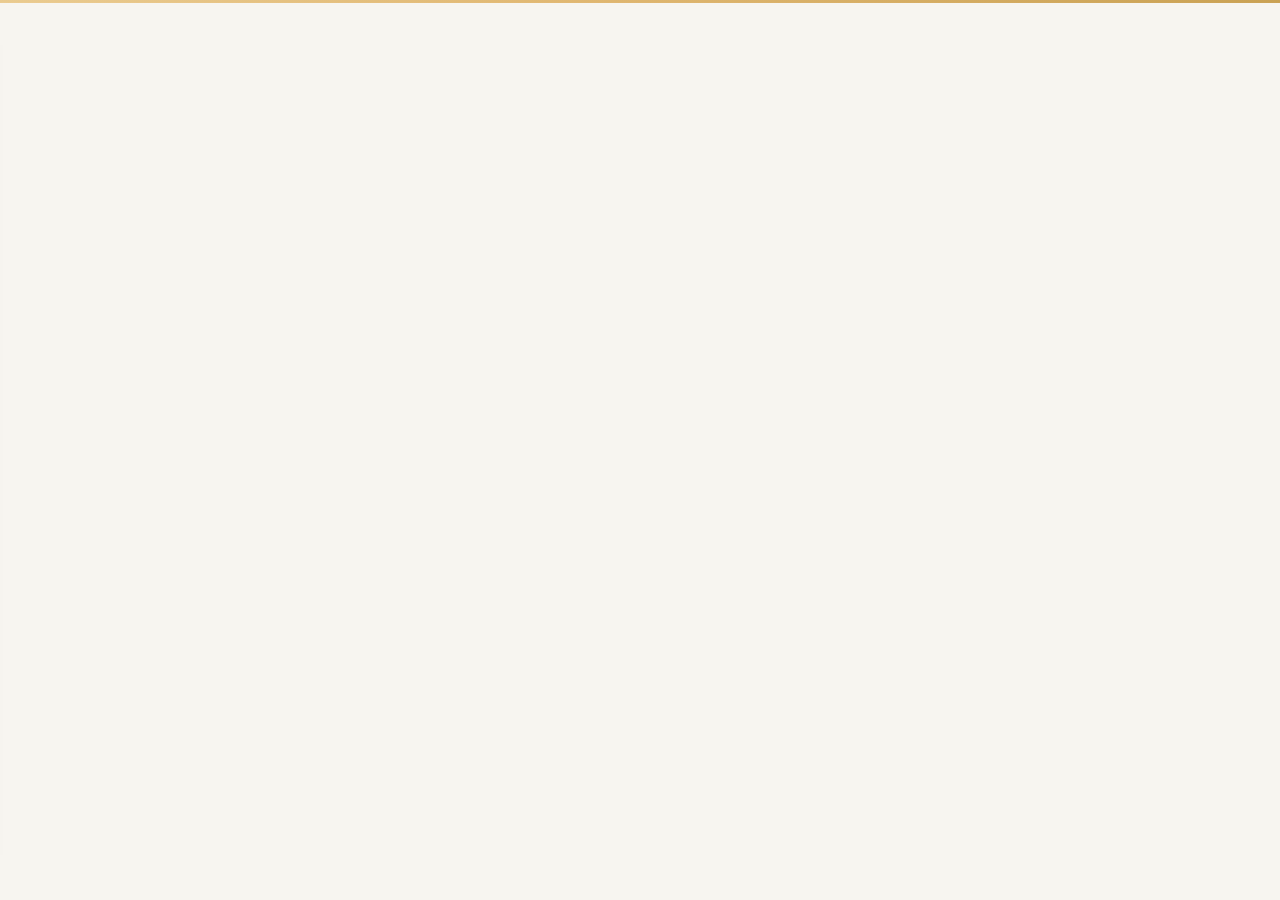
<file: index.html>
<!DOCTYPE html>
<html lang="ar" dir="rtl" data-theme="light">
<head>
  <meta charset="UTF-8">
  <meta name="viewport" content="width=device-width, initial-scale=1.0">
  <meta name="description" content="فيندورا — متجر إلكتروني شامل: إلكترونيات، أزياء، عطور، منزل، رياضة والمزيد. دفع عند الاستلام وإرجاع خلال 3 أيام.">
  <meta name="theme-color" content="#0B192C">
  <meta name="robots" content="index,follow">
  <meta property="og:site_name" content="VENDORA | فيندورا">
  <meta property="og:title" content="فيندورا | VENDORA">
  <meta property="og:description" content="متجر إلكتروني شامل ينطلق من اليمن إلى الخليج. تصفح، قارن، واشترِ بسهولة.">
  <meta property="og:type" content="website">
  <meta name="twitter:card" content="summary_large_image">
  <title>فيندورا | VENDORA</title>
  <link rel="icon" href="assets/icons/favicon.svg" type="image/svg+xml">
  <link rel="stylesheet" href="assets/css/tokens.css">
  <link rel="stylesheet" href="assets/css/app.css">
</head>
<body>
  <a class="skip-link" href="#view">تجاوز إلى المحتوى / Skip to content</a>

  <header id="site-header" class="site-header"></header>
  <div id="cat-strip" class="cat-strip"></div>

  <main id="view" class="view" tabindex="-1"></main>

  <footer id="site-footer" class="site-footer"></footer>

  <div id="drawer-backdrop" class="drawer-backdrop" hidden></div>
  <aside id="nav-drawer" class="drawer" aria-label="menu"></aside>
  <aside id="cart-drawer" class="drawer cart-drawer" aria-label="cart"></aside>
  <div id="compare-bar" class="compare-bar"></div>

  <div id="toast-host" class="toast-host"></div>
  <div id="modal-host" class="modal-host" hidden></div>

  <!-- Core -->
  <script src="assets/js/core/core.js"></script>
  <script src="assets/js/core/i18n.js"></script>

  <!-- Data layer -->
  <script src="assets/js/data/db.js"></script>
  <script src="assets/js/data/markets.js"></script>
  <script src="assets/js/data/categories.js"></script>
  <script src="assets/js/data/brands.js"></script>
  <script src="assets/js/data/seed-profiles.js"></script>
  <script src="assets/js/data/seed.js"></script>

  <!-- Services -->
  <script src="assets/js/services/catalog.js"></script>
  <script src="assets/js/services/cart.js"></script>
  <script src="assets/js/services/orders.js"></script>
  <script src="assets/js/services/inventory.js"></script>
  <script src="assets/js/services/payments.js"></script>
  <script src="assets/js/services/notifications.js"></script>
  <script src="assets/js/services/account.js"></script>
  <script src="assets/js/services/admin.js"></script>

  <!-- Components -->
  <script src="assets/js/components/ui.js"></script>
  <script src="assets/js/components/layout.js"></script>

  <!-- Store pages -->
  <script src="assets/js/pages/store/home.js"></script>
  <script src="assets/js/pages/store/catalog.js"></script>
  <script src="assets/js/pages/store/product.js"></script>
  <script src="assets/js/pages/store/cart-checkout.js"></script>
  <script src="assets/js/pages/store/account.js"></script>
  <script src="assets/js/pages/store/lists.js"></script>
  <script src="assets/js/pages/store/content.js"></script>

  <!-- App -->
  <script src="assets/js/store-app.js"></script>
</body>
</html>
</file>
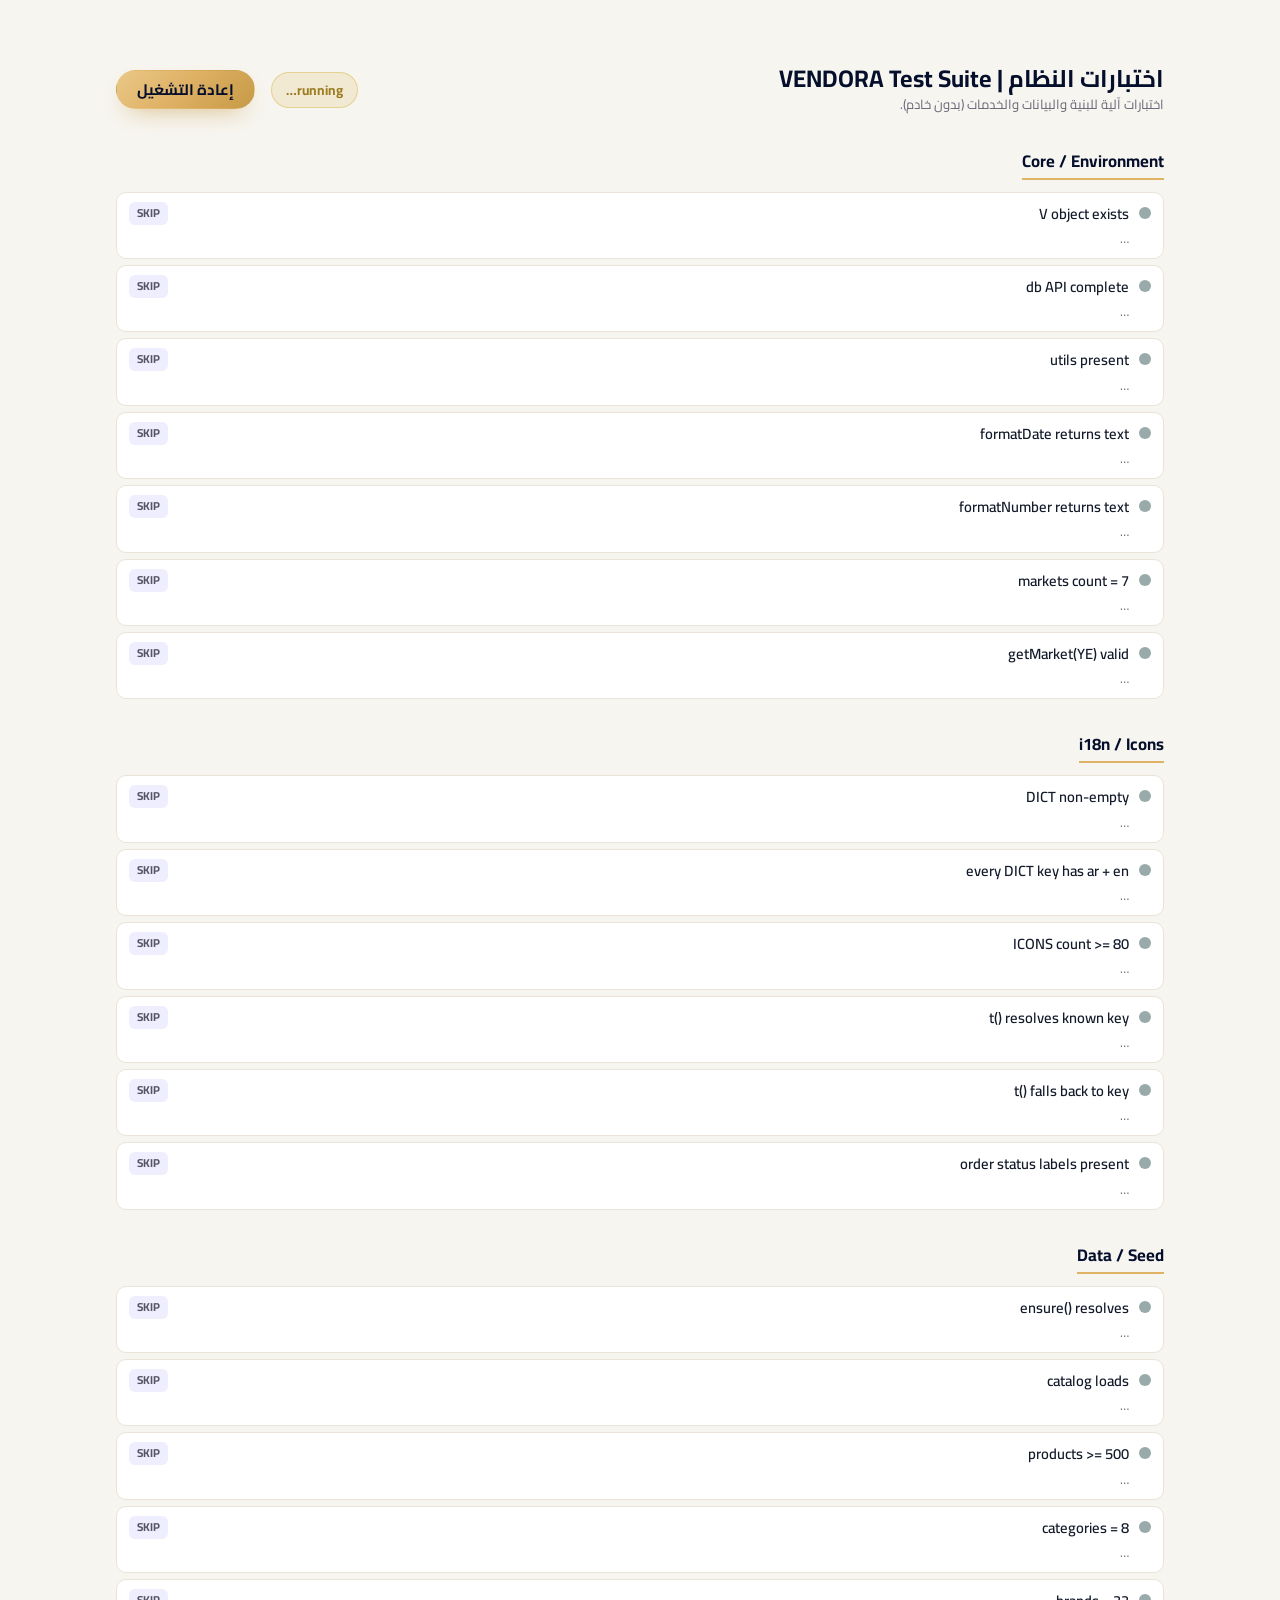
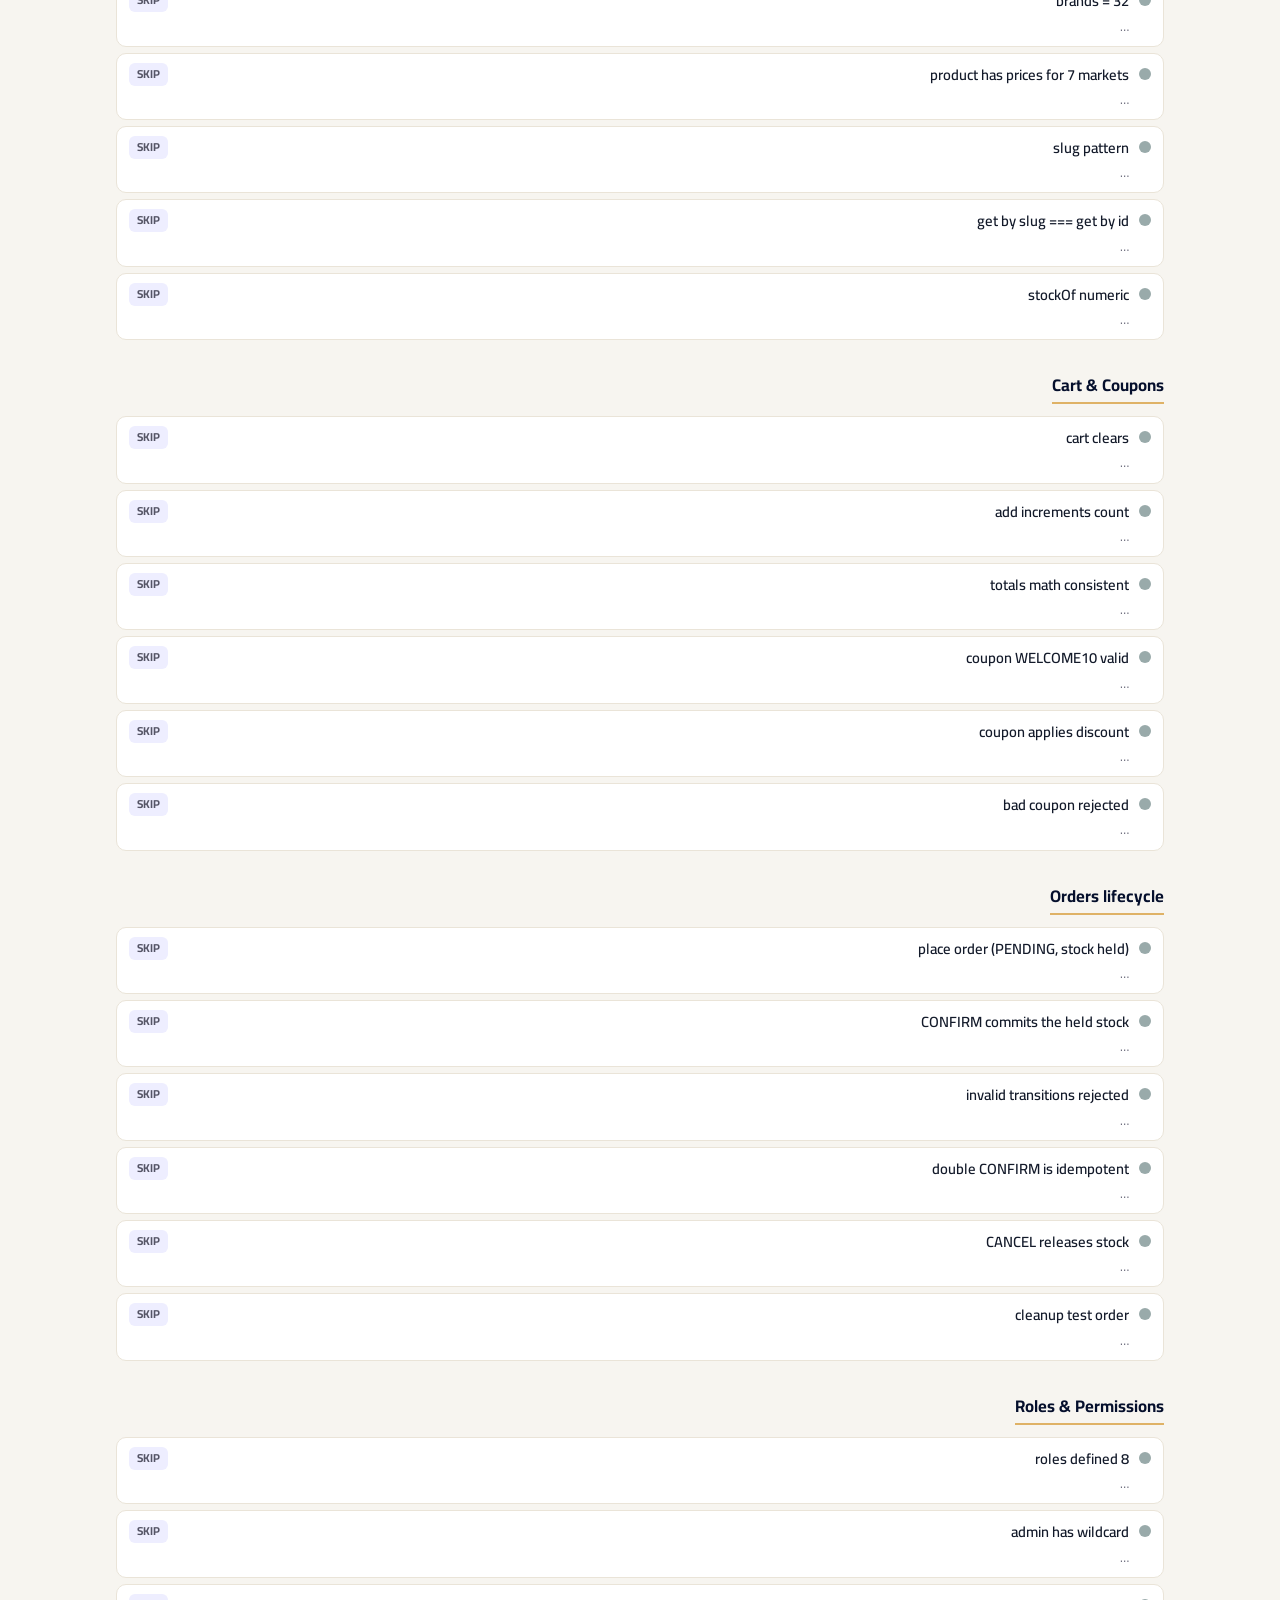
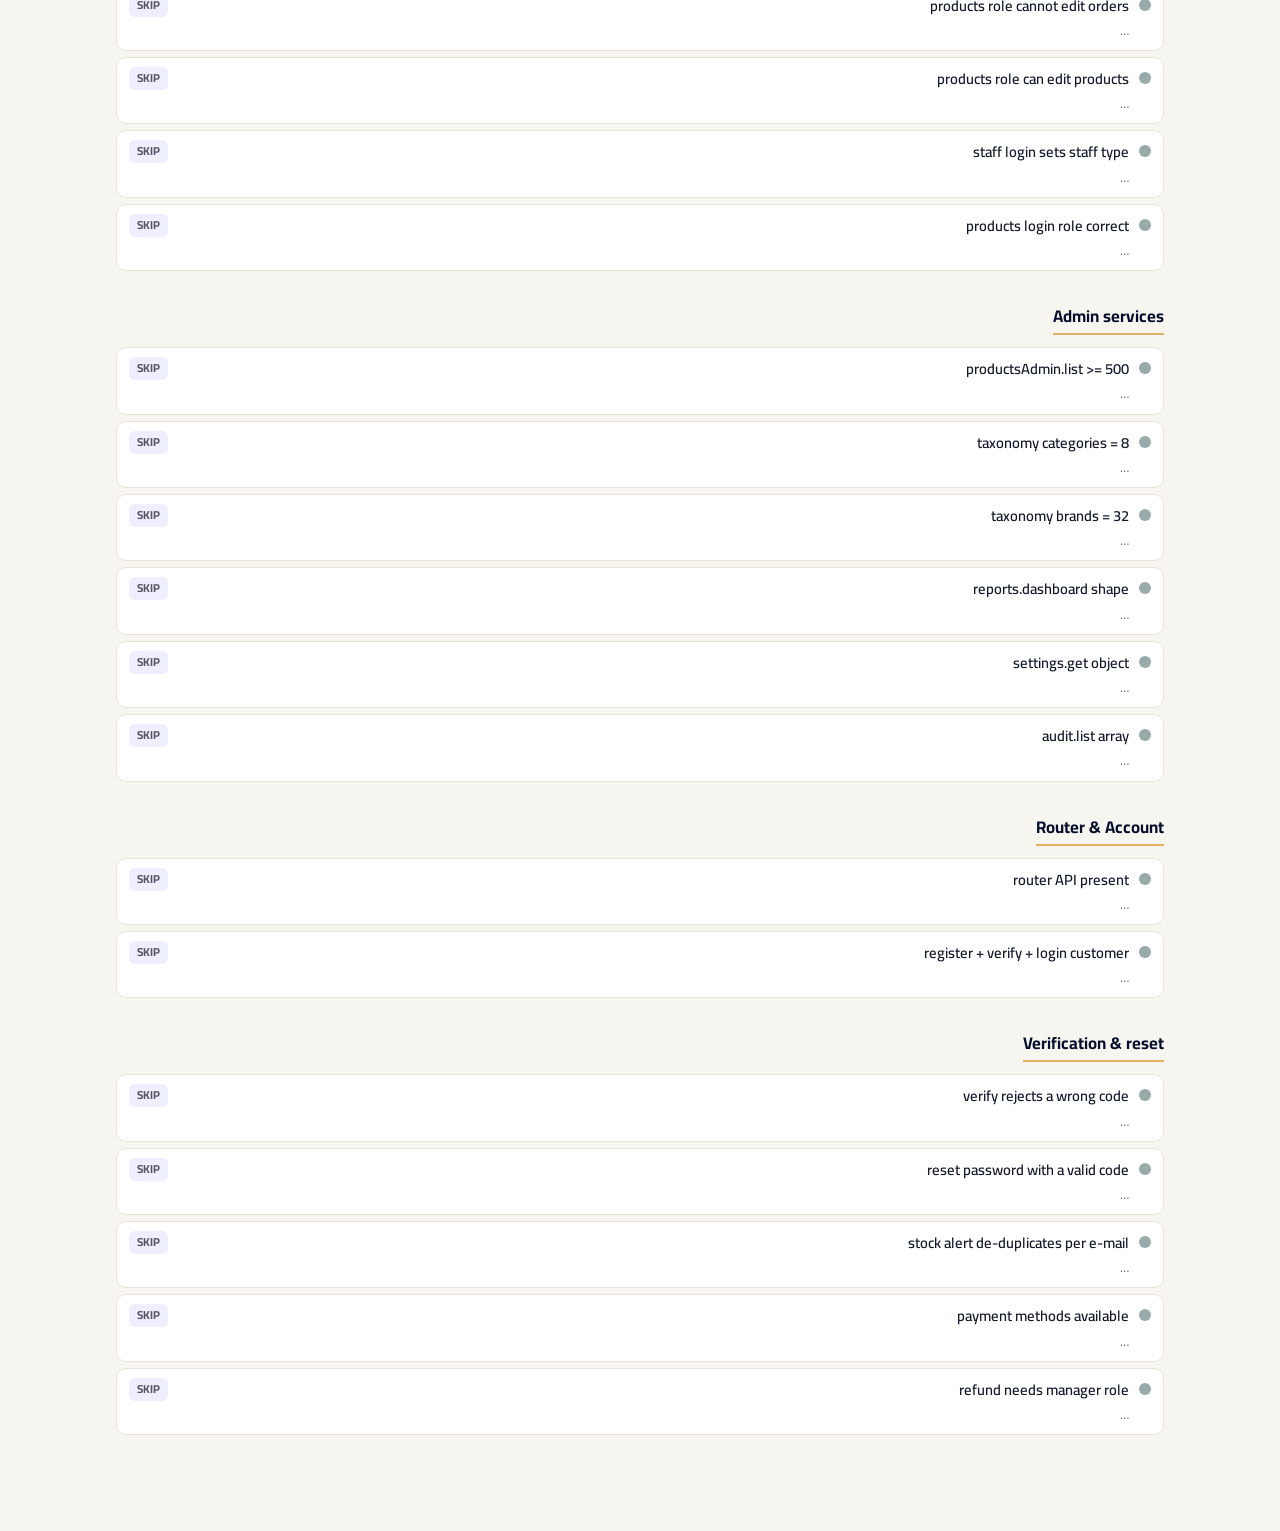
<file: tests.html>
<!DOCTYPE html>
<html lang="ar" dir="rtl" data-theme="light">
<head>
  <meta charset="UTF-8">
  <meta name="viewport" content="width=device-width, initial-scale=1.0">
  <meta name="robots" content="noindex, nofollow">
  <title>اختبارات النظام | VENDORA Tests</title>
  <link rel="icon" href="assets/icons/favicon.svg" type="image/svg+xml">
  <link rel="stylesheet" href="assets/css/tokens.css">
  <link rel="stylesheet" href="assets/css/app.css">
  <style>
    .t-wrap { max-width: 1080px; margin: 0 auto; padding: var(--s8) var(--s4); }
    .t-head { display: flex; flex-wrap: wrap; gap: var(--s4); align-items: center; justify-content: space-between; margin-bottom: var(--s6); }
    .t-sum { display: flex; gap: var(--s2); flex-wrap: wrap; }
    .t-pill { padding: 6px 14px; border-radius: 999px; font-weight: 700; font-size: .85rem; border: 1px solid var(--border); }
    .t-pill.pass { background: rgba(10,92,54,.12); color: var(--green); border-color: rgba(10,92,54,.3); }
    .t-pill.fail { background: rgba(179,38,30,.12); color: #b3261e; border-color: rgba(179,38,30,.35); }
    .t-pill.run { background: rgba(212,175,55,.16); color: var(--gold-deep, #9b7c1e); border-color: rgba(212,175,55,.4); }
    .t-group { margin-bottom: var(--s6); }
    .t-group h3 { font-size: 1.05rem; margin: 0 0 var(--s3); color: var(--navy); border-bottom: 2px solid var(--gold); padding-bottom: 6px; display: inline-block; }
    .t-row { display: flex; align-items: flex-start; gap: 10px; padding: 9px 12px; border: 1px solid var(--border); border-radius: 10px; margin-bottom: 6px; background: var(--surface, #fff); }
    .t-dot { width: 12px; height: 12px; border-radius: 50%; margin-top: 5px; flex: none; background: #cbb; }
    .t-row.pass .t-dot { background: var(--green); }
    .t-row.fail .t-dot { background: #b3261e; }
    .t-row.skip .t-dot { background: #9aa; }
    .t-name { flex: 1; font-weight: 600; font-size: .92rem; }
    .t-detail { color: var(--muted, #667); font-size: .8rem; margin-top: 2px; font-weight: 500; }
    .t-badge { font-size: .72rem; font-weight: 700; padding: 2px 8px; border-radius: 6px; }
    .t-row.pass .t-badge { background: rgba(10,92,54,.12); color: var(--green); }
    .t-row.fail .t-badge { background: rgba(179,38,30,.12); color: #b3261e; }
    .t-badge.skip { background: #eef; color: #556; }
    .t-note { font-size: .82rem; color: var(--muted, #667); }
  </style>
</head>
<body>
  <div class="t-wrap">
    <div class="t-head">
      <div>
        <h1 style="margin:0;font-size:1.5rem;color:var(--navy);">اختبارات النظام | VENDORA Test Suite</h1>
        <div class="t-note">اختبارات آلية للبنية والبيانات والخدمات (بدون خادم).</div>
      </div>
      <div style="display:flex;gap:var(--s4);align-items:center;">
        <div class="t-sum" id="test-summary"></div>
        <button class="btn btn-gold" id="run-tests" type="button">إعادة التشغيل</button>
      </div>
    </div>
    <div id="test-list"></div>
  </div>

  <!-- Core -->
  <script src="assets/js/core/core.js"></script>
  <script src="assets/js/core/i18n.js"></script>

  <!-- Data layer -->
  <script src="assets/js/data/db.js"></script>
  <script src="assets/js/data/markets.js"></script>
  <script src="assets/js/data/categories.js"></script>
  <script src="assets/js/data/brands.js"></script>
  <script src="assets/js/data/seed-profiles.js"></script>
  <script src="assets/js/data/seed.js"></script>

  <!-- Services -->
  <script src="assets/js/services/catalog.js"></script>
  <script src="assets/js/services/cart.js"></script>
  <script src="assets/js/services/orders.js"></script>
  <script src="assets/js/services/inventory.js"></script>
  <script src="assets/js/services/payments.js"></script>
  <script src="assets/js/services/notifications.js"></script>
  <script src="assets/js/services/account.js"></script>
  <script src="assets/js/services/admin.js"></script>

  <!-- Components (no auto-run) -->
  <script src="assets/js/components/ui.js"></script>

  <!-- Test runner -->
  <script>
  (function () {
    'use strict';
    var V = window.V;

    function assert(cond, msg) { if (!cond) throw new Error(msg || 'assertion failed'); }
    function eq(a, b, msg) { if (a !== b) throw new Error((msg || 'not equal') + ' — got ' + JSON.stringify(a) + ', expected ' + JSON.stringify(b)); }
    function near(a, b, tol, msg) { if (Math.abs(a - b) > (tol || 0.01)) throw new Error((msg || 'not near') + ' — ' + a + ' vs ' + b); }

    var TEST_CUSTOMER = { email: 'qa.tests@vendora.local', password: 'qa123456', name: 'QA Tester', phone: '777000000' };

    var SUITE = [
      { group: 'Core / Environment', tests: [
        ['V object exists', function () { assert(typeof V === 'object' && V, 'V missing'); }],
        ['db API complete', function () {
          ['get','getAll','count','getAllByIndex','getOneByIndex','put','add','del','clear','bulkPut','bulkAdd','metaGet','metaSet','nextSeq'].forEach(function (m) { assert(typeof V.db[m] === 'function', 'db.' + m); });
        }],
        ['utils present', function () { assert(typeof V.utils.formatDate === 'function' && typeof V.utils.formatNumber === 'function'); }],
        ['formatDate returns text', function () { var s = V.utils.formatDate(Date.now(), 'ar', true); assert(typeof s === 'string' && s.length > 0, 'empty'); }],
        ['formatNumber returns text', function () { var s = V.utils.formatNumber(1234.5, 'ar'); assert(typeof s === 'string' && s.length > 0, 'empty'); }],
        ['markets count = 7', function () { eq((V.markets || []).length, 7, 'markets'); }],
        ['getMarket(YE) valid', function () { var m = V.getMarket('YE'); assert(m && m.currency === 'YER' && typeof m.taxRate === 'number' && typeof m.shippingFlat === 'number', 'market fields'); }]
      ]},

      { group: 'i18n / Icons', tests: [
        ['DICT non-empty', function () { assert(Object.keys(V.DICT || {}).length > 100, 'dict small'); }],
        ['every DICT key has ar + en', function () {
          var bad = []; Object.keys(V.DICT).forEach(function (k) { var e = V.DICT[k]; if (!e || typeof e.ar !== 'string' || !e.ar || typeof e.en !== 'string' || !e.en) bad.push(k); });
          assert(bad.length === 0, 'incomplete: ' + bad.slice(0, 8).join(', '));
        }],
        ['ICONS count >= 80', function () { assert(Object.keys(V.ICONS || {}).length >= 80, 'only ' + Object.keys(V.ICONS || {}).length); }],
        ['t() resolves known key', function () { assert(V.t('appName') === 'فيندورا' || V.t('appName') === 'VENDORA', 'got ' + V.t('appName')); }],
        ['t() falls back to key', function () { eq(V.t('__nope__'), '__nope__'); }],
        ['order status labels present', function () { ['st_PENDING','st_CONFIRMED','st_DELIVERED','st_CANCELLED','st_RETURNED'].forEach(function (k) { assert(V.DICT[k], 'missing ' + k); }); }]
      ]},

      { group: 'Data / Seed', tests: [
        ['ensure() resolves', function () { return V.seed.ensure().then(function (r) { assert(r, 'no result'); }); }],
        ['catalog loads', function () { return V.catalog.load().then(function () { assert(V.catalog.products().length > 0, 'empty'); }); }],
        ['products >= 500', function () { assert(V.catalog.products().length >= 500, 'got ' + V.catalog.products().length); }],
        ['categories = 8', function () { eq(V.catalog.categories().length, 8, 'categories'); }],
        ['brands = 32', function () { eq(V.catalog.brands().length, 32, 'brands'); }],
        ['product has prices for 7 markets', function () {
          var p = V.catalog.products()[0]; ['YE','SA','AE','KW','QA','BH','OM'].forEach(function (c) { assert(typeof p.prices[c] === 'number', 'missing ' + c); });
        }],
        ['slug pattern', function () { var p = V.catalog.products()[0]; assert(/^[a-z0-9-]+-\d{3}$/.test(p.slug), 'slug ' + p.slug); }],
        ['get by slug === get by id', function () { var p = V.catalog.products()[0]; assert(V.catalog.get(p.slug) === V.catalog.get(p.id), 'mismatch'); }],
        ['stockOf numeric', function () { assert(typeof V.catalog.stockOf(V.catalog.products()[0]) === 'number'); }]
      ]},

      { group: 'Cart & Coupons', tests: [
        ['cart clears', function () { return V.cart.clear().then(function () { eq(V.cart.count(), 0); }); }],
        ['add increments count', function () {
          var p = V.catalog.products()[0];
          return V.cart.add(p.id, 2).then(function () { assert(V.cart.count() >= 2, 'count ' + V.cart.count()); });
        }],
        ['totals math consistent', function () {
          var t = V.cart.totals({ market: 'YE' });
          assert(t.subtotal > 0, 'subtotal');
          near(t.total, t.subtotal - t.discount + t.shipping + t.tax, 0.02, 'total');
        }],
        ['coupon WELCOME10 valid', function () {
          var t = V.cart.totals({ market: 'YE' });
          return V.coupons.validate('WELCOME10', 'YE', t.subtotal, null).then(function (r) { assert(r.ok && r.coupon && r.coupon.type === 'percent', 'invalid'); });
        }],
        ['coupon applies discount', function () {
          var t = V.cart.totals({ market: 'YE' });
          return V.coupons.validate('WELCOME10', 'YE', t.subtotal, null).then(function (r) {
            var t2 = V.cart.totals({ market: 'YE', coupon: r.coupon });
            assert(t2.discount > 0, 'no discount'); near(t2.total, t2.subtotal - t2.discount + t2.shipping + t2.tax, 0.02, 'total');
          });
        }],
        ['bad coupon rejected', function () { return V.coupons.validate('NOPE-404', 'YE', 99999, null).then(function (r) { assert(!r.ok, 'should fail'); }); }]
      ]},

      { group: 'Orders lifecycle', tests: [
        ['place order (PENDING, stock held)', function () {
          var p = V.catalog.products().filter(function (x) { return V.catalog.stockOf(x) > 5; })[0];
          this_pid = p.id; this_before = V.catalog.stockOf(p);
          return V.cart.clear().then(function () { return V.cart.add(p.id, 1); }).then(function () {
            return V.orders.place({ name: 'QA', email: 'qa@vendora.local', phone: '777000000', city: 'صنعاء', market: 'YE' });
          }).then(function (o) {
            assert(o.id && /^VEN-/.test(o.number), 'number ' + o.number);
            eq(o.status, 'PENDING');
            eq(o.reservationStatus, 'temporary', 'not held');
            eq(V.catalog.stockOf(V.catalog.get(p.id)), this_before - 1, 'stock not held at checkout');
            this_order = o;
          });
        }],
        ['CONFIRM commits the held stock', function () {
          return V.orders.updateStatus(this_order.id, 'CONFIRMED').then(function (o) {
            eq(o.status, 'CONFIRMED');
            return V.orders.get(this_order.id).then(function (fresh) {
              eq(fresh.reservationStatus, 'confirmed', 'reservation not committed');
              eq(V.catalog.stockOf(V.catalog.get(this_pid)), this_before - 1, 'available wrong after commit');
            });
          });
        }],
        ['invalid transitions rejected', function () {
          assert(!V.orders.canTransition('CONFIRMED', 'CONFIRMED'), 'self-transition allowed');
          assert(!V.orders.canTransition('PENDING', 'DELIVERED'), 'PENDING->DELIVERED allowed');
          return V.orders.updateStatus(this_order.id, 'DELIVERED').catch(function () { return true; }).then(function (r) { assert(r === true, 'invalid transition not blocked'); });
        }],
        ['double CONFIRM is idempotent', function () {
          return V.orders.updateStatus(this_order.id, 'CONFIRMED').then(function (o) {
            eq(o.status, 'CONFIRMED'); eq(V.catalog.stockOf(V.catalog.get(this_pid)), this_before - 1, 'stock deducted twice');
          });
        }],
        ['CANCEL releases stock', function () {
          return V.orders.updateStatus(this_order.id, 'CANCELLED').then(function (o) {
            eq(o.status, 'CANCELLED'); eq(V.catalog.stockOf(V.catalog.get(this_pid)), this_before, 'stock not released');
          });
        }],
        ['cleanup test order', function () {
          var oid = this_order.id;
          return V.db.getAllByIndex('orderEvents', 'orderId', oid).then(function (evs) {
            return Promise.all(evs.map(function (e) { return V.db.del('orderEvents', e.id); }));
          }).then(function () { return V.db.getAllByIndex('reservations', 'orderId', oid); })
            .then(function (rs) { return Promise.all(rs.map(function (r) { return V.db.del('reservations', r.id); })); })
            .then(function () { return V.db.getAllByIndex('payments', 'orderId', oid); })
            .then(function (ps) { return Promise.all(ps.map(function (p) { return V.db.del('payments', p.id); })); })
            .then(function () { return V.db.del('orders', oid); }).then(function () { return V.cart.clear(); });
        }]
      ]},

      { group: 'Roles & Permissions', tests: [
        ['8 roles defined', function () { eq(Object.keys(V.roles || {}).length, 8, 'roles'); }],
        ['admin has wildcard', function () { assert(V.perms.can('role_admin', 'orders.edit') && V.perms.can('role_admin', 'products.edit'), 'admin lacks perms'); }],
        ['products role cannot edit orders', function () { assert(!V.perms.can('role_products', 'orders.edit'), 'should be denied'); }],
        ['products role can edit products', function () { assert(V.perms.can('role_products', 'products.edit'), 'should be allowed'); }],
        ['staff login sets staff type', function () {
          return V.account.staffLogin('admin', 'admin123').then(function () {
            var u = V.state.get('user'); assert(u && u.type === 'staff' && u.role === 'role_admin', 'session wrong'); return V.account.logout();
          });
        }],
        ['products login role correct', function () {
          return V.account.staffLogin('products', 'products123').then(function () {
            var u = V.state.get('user'); assert(u && u.role === 'role_products', 'role wrong'); return V.account.logout();
          });
        }]
      ]},

      { group: 'Admin services', tests: [
        ['productsAdmin.list >= 500', function () { return V.productsAdmin.list().then(function (a) { assert(a.length >= 500, 'got ' + a.length); }); }],
        ['taxonomy categories = 8', function () { return V.taxonomyAdmin.categories.list().then(function (a) { eq(a.length, 8); }); }],
        ['taxonomy brands = 32', function () { return V.taxonomyAdmin.brands.list().then(function (a) { eq(a.length, 32); }); }],
        ['reports.dashboard shape', function () { return V.reports.dashboard().then(function (d) { assert(d && typeof d === 'object', 'not object'); }); }],
        ['settings.get object', function () { return V.settings.get().then(function (s) { assert(s && typeof s === 'object'); }); }],
        ['audit.list array', function () { return V.audit.list().then(function (a) { assert(Array.isArray(a)); }); }]
      ]},

      { group: 'Router & Account', tests: [
        ['router API present', function () {
          assert(V.router && typeof V.router.add === 'function' && typeof V.router.start === 'function' && typeof V.router.navigate === 'function' && typeof V.router.routes === 'object', 'router api');
        }],
        ['register + verify + login customer', function () {
          return V.db.getOneByIndex('customers', 'email', TEST_CUSTOMER.email).then(function (c) { return c ? V.db.del('customers', c.id) : null; })
            .then(function () { return V.account.register({ name: TEST_CUSTOMER.name, email: TEST_CUSTOMER.email, password: TEST_CUSTOMER.password, confirmPassword: TEST_CUSTOMER.password, phone: TEST_CUSTOMER.phone }); })
            .then(function (r) {
              if (r && r.pendingVerification) { eq(r.verifyRequired, true, 'verification not required'); assert(/^\d{6}$/.test(r.devCode), 'no code'); return V.account.verifyEmail(r.email, r.devCode); }
              return V.account.login(TEST_CUSTOMER.email, TEST_CUSTOMER.password);
            })
            .then(function () { var u = V.state.get('user'); assert(u && u.email === TEST_CUSTOMER.email, 'login failed'); return V.orders; })
            .then(function () { return V.account.logout(); })
            .then(function () { return V.db.getOneByIndex('customers', 'email', TEST_CUSTOMER.email); })
            .then(function (c) { return c ? V.db.del('customers', c.id) : null; });
        }]
      ]},

      { group: 'Verification & reset', tests: [
        ['verify rejects a wrong code', function () {
          var email = 'qa.verify@vendora.local';
          return V.db.getOneByIndex('customers', 'email', email).then(function (c) { return c ? V.db.del('customers', c.id) : null; })
            .then(function () { return V.account.register({ name: 'V', email: email, password: 'qabc1234', confirmPassword: 'qabc1234' }); })
            .then(function () { return V.account.verifyEmail(email, '000000').then(function () { throw new Error('accepted bad code'); }, function (e) { return String(e.message); }); })
            .then(function (msg) { eq(msg, 'invalidCode'); return V.db.getOneByIndex('customers', 'email', email); })
            .then(function (c) { return c ? V.db.del('customers', c.id) : null; });
        }],
        ['reset password with a valid code', function () {
          var email = 'qa.reset@vendora.local';
          return V.db.getOneByIndex('customers', 'email', email).then(function (c) { return c ? V.db.del('customers', c.id) : null; })
            .then(function () { return V.account.register({ name: 'R', email: email, password: 'qabc1234', confirmPassword: 'qabc1234' }); })
            .then(function (r) { if (r && r.pendingVerification) return V.account.verifyEmail(email, r.devCode); })
            .then(function () { return V.account.logout(); })
            .then(function () { return V.account.requestReset(email); })
            .then(function (r) { return V.account.resetPassword(email, r.devCode, 'newpass99'); })
            .then(function () { return V.account.login(email, 'newpass99'); })
            .then(function () { var u = V.state.get('user'); assert(u && u.email === email, 'reset login failed'); return V.account.logout(); })
            .then(function () { return V.db.getOneByIndex('customers', 'email', email); })
            .then(function (c) { return c ? V.db.del('customers', c.id) : null; });
        }],
        ['stock alert de-duplicates per e-mail', function () {
          var p = V.catalog.products()[0];
          return V.stock.addAlert({ productId: p.id, email: 'alert@vendora.local', market: 'YE' }).then(function () {
            return V.stock.addAlert({ productId: p.id, email: 'alert@vendora.local', market: 'YE' });
          }).then(function (r) { eq(r.duplicate, true, 'duplicate not blocked'); });
        }],
        ['payment methods available', function () {
          return V.payments.methods('YE').then(function (m) { assert(m.length >= 3, 'methods ' + m.length); assert(m.some(function (x) { return x.code === 'cod'; }), 'no cod'); });
        }],
        ['refund needs manager role', function () {
          return V.payments.requestRefund('ord_missing', { amount: 5, reason: 'test' }).then(function (rf) {
            return V.payments.decideRefund(rf.id, true).then(function () { throw new Error('non-manager approved'); }, function (e) { eq(String(e.message), 'manager_only'); });
          });
        }]
      ]}
    ];

    var this_pid, this_before, this_order;

    function render(results, final) {
      var list = document.getElementById('test-list');
      var html = '';
      var passed = 0, failed = 0;
      results.forEach(function (g) {
        html += '<div class="t-group"><h3>' + g.group + '</h3>';
        g.tests.forEach(function (t) {
          var cls = t.status === 'pass' ? 'pass' : (t.status === 'skip' ? 'skip' : 'fail');
          if (t.status === 'pass') passed++; else if (t.status === 'fail') failed++;
          html += '<div class="t-row ' + cls + '"><span class="t-dot"></span><div class="t-name">' + t.name +
            (t.detail ? '<div class="t-detail">' + t.detail + '</div>' : '') +
            '</div><span class="t-badge ' + cls + '">' + (t.status === 'pass' ? 'PASS' : t.status === 'skip' ? 'SKIP' : 'FAIL') + '</span></div>';
        });
        html += '</div>';
      });
      list.innerHTML = html;
      document.getElementById('test-summary').innerHTML =
        '<span class="t-pill run">' + (passed + failed) + ' tests</span>' +
        '<span class="t-pill pass">' + passed + ' passed</span>' +
        (failed ? '<span class="t-pill fail">' + failed + ' failed</span>' : '');
      window.__TESTS = { done: !!final, passed: passed, failed: failed, total: passed + failed, results: results };
      return { passed: passed, failed: failed };
    }

    function run() {
      var results = SUITE.map(function (g) { return { group: g.group, tests: g.tests.map(function (t) { return { name: t[0], status: 'skip', detail: '' }; }) }; });
      var chain = Promise.resolve();
      SUITE.forEach(function (g, gi) {
        g.tests.forEach(function (t, ti) {
          chain = chain.then(function () {
            var p;
            try { p = t[1](); } catch (e) { results[gi].tests[ti].status = 'fail'; results[gi].tests[ti].detail = String(e.message || e); return; }
            return Promise.resolve(p).then(function () {
              results[gi].tests[ti].status = 'pass';
            }).catch(function (e) {
              results[gi].tests[ti].status = 'fail';
              results[gi].tests[ti].detail = String((e && e.message) || e || 'error');
            });
          });
        });
      });
      return chain.then(function () {
        var r = render(results, true);
        try { console.log('TESTS_DONE passed=' + r.passed + ' failed=' + r.failed); } catch (e) {}
        return r;
      });
    }

    window.__runTests = run;

    function boot() {
      render(SUITE.map(function (g) { return { group: g.group, tests: g.tests.map(function (t) { return { name: t[0], status: 'skip', detail: '…' }; }) }; }), false);
      window.__TESTS = { done: false, passed: 0, failed: 0, total: 0, results: [] };
      document.getElementById('test-summary').innerHTML = '<span class="t-pill run">running…</span>';
      run();
    }
    document.getElementById('run-tests').addEventListener('click', function () { boot(); });
    if (document.readyState === 'complete') boot(); else window.addEventListener('load', boot);
  })();
  </script>
</body>
</html>
</file>
<file: assets/css/tokens.css>
/* ============================================================
   VENDORA | فيندورا — Design Tokens & Base
   ============================================================ */

/* ---- Fonts (local, offline) ---- */
@font-face {
  font-family: 'Cairo';
  font-style: normal;
  font-weight: 400;
  font-display: swap;
  src: url('../fonts/cairo-arabic-400.woff2') format('woff2');
  unicode-range: U+0600-06FF, U+0750-077F, U+0870-088E, U+08A0-08FF, U+FB50-FDFF, U+FE70-FEFF, U+200C-200D, U+2010-2011, U+204F, U+2E41;
}
@font-face {
  font-family: 'Cairo';
  font-style: normal;
  font-weight: 600;
  font-display: swap;
  src: url('../fonts/cairo-arabic-600.woff2') format('woff2');
  unicode-range: U+0600-06FF, U+0750-077F, U+0870-088E, U+08A0-08FF, U+FB50-FDFF, U+FE70-FEFF, U+200C-200D, U+2010-2011, U+204F, U+2E41;
}
@font-face {
  font-family: 'Cairo';
  font-style: normal;
  font-weight: 700;
  font-display: swap;
  src: url('../fonts/cairo-arabic-700.woff2') format('woff2');
  unicode-range: U+0600-06FF, U+0750-077F, U+0870-088E, U+08A0-08FF, U+FB50-FDFF, U+FE70-FEFF, U+200C-200D, U+2010-2011, U+204F, U+2E41;
}
@font-face {
  font-family: 'Cairo';
  font-style: normal;
  font-weight: 400;
  font-display: swap;
  src: url('../fonts/cairo-latin-400.woff2') format('woff2');
  unicode-range: U+0000-00FF, U+0131, U+0152-0153, U+02BB-02BC, U+02C6, U+02DA, U+02DC, U+0304, U+0308, U+0329, U+2000-206F, U+2074, U+20AC, U+2122, U+2191, U+2193, U+2212, U+2215, U+FEFF, U+FFFD;
}
@font-face {
  font-family: 'Cairo';
  font-style: normal;
  font-weight: 600;
  font-display: swap;
  src: url('../fonts/cairo-latin-600.woff2') format('woff2');
  unicode-range: U+0000-00FF, U+0131, U+0152-0153, U+02BB-02BC, U+02C6, U+02DA, U+02DC, U+0304, U+0308, U+0329, U+2000-206F, U+2074, U+20AC, U+2122, U+2191, U+2193, U+2212, U+2215, U+FEFF, U+FFFD;
}
@font-face {
  font-family: 'Cairo';
  font-style: normal;
  font-weight: 700;
  font-display: swap;
  src: url('../fonts/cairo-latin-700.woff2') format('woff2');
  unicode-range: U+0000-00FF, U+0131, U+0152-0153, U+02BB-02BC, U+02C6, U+02DA, U+02DC, U+0304, U+0308, U+0329, U+2000-206F, U+2074, U+20AC, U+2122, U+2191, U+2193, U+2212, U+2215, U+FEFF, U+FFFD;
}
@font-face { font-family: 'Montserrat'; font-style: normal; font-weight: 400; font-display: swap; src: url('../fonts/montserrat-latin-400.woff2') format('woff2'); }
@font-face { font-family: 'Montserrat'; font-style: normal; font-weight: 600; font-display: swap; src: url('../fonts/montserrat-latin-600.woff2') format('woff2'); }
@font-face { font-family: 'Montserrat'; font-style: normal; font-weight: 700; font-display: swap; src: url('../fonts/montserrat-latin-700.woff2') format('woff2'); }

/* ---- Tokens ---- */
:root {
  /* Brand — premium navy + gold (from brand mark + rashof) */
  --navy: #050F2C;
  --navy-700: #0A1A3A;
  --navy-600: #16294F;
  --navy-500: #253D6B;
  --gold: #DFB266;
  --gold-dark: #C69A45;
  --gold-soft: #F3E1BC;
  --beige: #E9DCC2;
  --ivory: #F8F6F1;
  --green: #0F6B43;
  --green-600: #168A57;

  /* Semantic — warm, easy on the eyes */
  --bg: #F7F5F0;
  --bg-soft: #FCFBF8;
  --surface: #FFFFFF;
  --surface-2: #F4F1EA;
  --surface-3: #ECE7DC;
  --text: #131A2A;
  --text-soft: #4A5265;
  --text-muted: #818B9E;
  --border: #EAE4D8;
  --border-strong: #D8CEBB;
  --primary: var(--navy);
  --accent: var(--gold);
  --accent-2: var(--gold-dark);
  --success: var(--green);
  --danger: #B3261E;
  --danger-soft: #FDECEA;
  --warning: #B26A00;
  --info: #0C4A6E;

  /* Layout */
  --container: 1300px;
  --radius-sm: 10px;
  --radius: 16px;
  --radius-lg: 26px;
  --radius-pill: 999px;

  /* Spacing scale */
  --s1: 4px; --s2: 8px; --s3: 12px; --s4: 16px; --s5: 24px;
  --s6: 32px; --s7: 48px; --s8: 64px; --s9: 96px;

  /* Shadow — soft, navy-tinted */
  --shadow-sm: 0 1px 2px rgba(5,15,44,.05), 0 1px 3px rgba(5,15,44,.04);
  --shadow: 0 12px 32px -14px rgba(5,15,44,.24);
  --shadow-lg: 0 28px 64px -22px rgba(5,15,44,.30);
  --ring: 0 0 0 3px rgba(223,178,102,.42);
  --gold-grad: linear-gradient(135deg, #EAC888 0%, #DFB266 45%, #C69A45 100%);

  /* Typography */
  --font-ar: 'Cairo', 'Segoe UI', Tahoma, sans-serif;
  --font-en: 'Montserrat', 'Cairo', 'Segoe UI', sans-serif;
  --font-mono: ui-monospace, 'Cascadia Mono', 'Consolas', 'Courier New', monospace;
  --font: var(--font-ar);

  --header-h: 76px;
  --nav-h: 48px;
  --topbar-h: 38px;

  --transition: 200ms cubic-bezier(.2,.7,.3,1);
}

html[data-lang="en"] { --font: var(--font-en); }

[data-theme="dark"] {
  --bg: #060D1F;
  --bg-soft: #0A1428;
  --surface: #0C1730;
  --surface-2: #122043;
  --surface-3: #182A52;
  --text: #EDE8DE;
  --text-soft: #C4CBDA;
  --text-muted: #93A0B4;
  --border: #1E2F52;
  --border-strong: #2E4370;
  --ivory: #060D1F;
  --primary: #DFB266;
  --shadow: 0 12px 32px -14px rgba(0,0,0,.5);
  --shadow-lg: 0 28px 64px -22px rgba(0,0,0,.6);
}

/* ---- Reset ---- */
*, *::before, *::after { box-sizing: border-box; }
* { margin: 0; padding: 0; }
html { -webkit-text-size-adjust: 100%; scroll-behavior: smooth; }
body {
  font-family: var(--font);
  background: var(--bg);
  color: var(--text);
  line-height: 1.65;
  font-size: 16px;
  min-height: 100vh;
  -webkit-font-smoothing: antialiased;
  text-rendering: optimizeLegibility;
}
img, svg, video { max-width: 100%; display: block; }
a { color: inherit; text-decoration: none; }
button, input, select, textarea { font: inherit; color: inherit; }
button { background: none; border: 0; cursor: pointer; }
ul, ol { list-style: none; }
table { border-collapse: collapse; width: 100%; }
h1, h2, h3, h4 { line-height: 1.25; font-weight: 700; }
h1 { font-size: clamp(1.9rem, 4vw, 2.6rem); }
h2 { font-size: clamp(1.4rem, 3vw, 1.9rem); }
h3 { font-size: 1.2rem; }
:focus-visible { outline: none; box-shadow: var(--ring); border-radius: var(--radius-sm); }
::selection { background: var(--gold); color: var(--navy); }

/* Scrollbar */
::-webkit-scrollbar { width: 11px; height: 11px; }
::-webkit-scrollbar-track { background: var(--surface-2); }
::-webkit-scrollbar-thumb { background: var(--border-strong); border-radius: 999px; border: 3px solid var(--surface-2); }
::-webkit-scrollbar-thumb:hover { background: var(--gold-dark); }

/* Directional helpers */
[dir="rtl"] { text-align: right; }
[dir="ltr"] { text-align: left; }
html[data-lang="en"] body { font-family: var(--font-en); }

/* Utilities */
.container { width: 100%; max-width: var(--container); margin-inline: auto; padding-inline: var(--s4); }
.sr-only { position: absolute; width: 1px; height: 1px; padding: 0; margin: -1px; overflow: hidden; clip: rect(0 0 0 0); white-space: nowrap; border: 0; }
.hidden { display: none !important; }
.text-center { text-align: center; }
.muted { color: var(--text-muted); }
.soft { color: var(--text-soft); }
.nowrap { white-space: nowrap; }
.row { display: flex; align-items: center; gap: var(--s3); }
.row-between { display: flex; align-items: center; justify-content: space-between; gap: var(--s3); }
.wrap { flex-wrap: wrap; }
.grow { flex: 1 1 auto; }
.stack { display: flex; flex-direction: column; gap: var(--s3); }
.grid { display: grid; gap: var(--s5); }
.mt-0{margin-top:0}.mt-2{margin-top:var(--s2)}.mt-3{margin-top:var(--s3)}.mt-4{margin-top:var(--s4)}.mt-5{margin-top:var(--s5)}.mt-6{margin-top:var(--s6)}
.mb-2{margin-bottom:var(--s2)}.mb-3{margin-bottom:var(--s3)}.mb-4{margin-bottom:var(--s4)}.mb-5{margin-bottom:var(--s5)}.mb-6{margin-bottom:var(--s6)}

/* Motion preference */
@media (prefers-reduced-motion: reduce) {
  *, *::before, *::after { animation-duration: .001ms !important; transition-duration: .001ms !important; scroll-behavior: auto !important; }
}
</file>
<file: assets/css/app.css>
/* ============================================================
   VENDORA | فيندورا — Application Styles
   ============================================================ */

/* ---------- Icons ---------- */
.icon { width: 1.25em; height: 1.25em; stroke: currentColor; fill: none; stroke-width: 2; stroke-linecap: round; stroke-linejoin: round; flex: none; }
.icon-sm { width: 1em; height: 1em; }
.icon-lg { width: 1.6em; height: 1.6em; }
.icon-fill { fill: currentColor; stroke: none; }

/* ---------- Buttons ---------- */
.btn {
  display: inline-flex; align-items: center; justify-content: center; gap: var(--s2);
  padding: 11px 20px; border-radius: var(--radius-pill);
  font-weight: 700; font-size: .95rem; line-height: 1;
  border: 1.5px solid transparent; white-space: nowrap;
  transition: transform var(--transition), background var(--transition), color var(--transition), border-color var(--transition), box-shadow var(--transition);
  user-select: none;
}
.btn:active { transform: translateY(1px) scale(.99); }
.btn:disabled, .btn[aria-disabled="true"] { opacity: .5; cursor: not-allowed; pointer-events: none; }
.btn-primary { background: var(--navy); color: #fff; box-shadow: 0 8px 20px -12px rgba(5,15,44,.7); }
.btn-primary:hover { background: var(--navy-600); box-shadow: var(--shadow); }
[data-theme="dark"] .btn-primary { background: var(--gold); color: var(--navy); }
.btn-gold { background: var(--gold-grad); color: var(--navy); box-shadow: 0 10px 24px -12px rgba(198,154,69,.85); }
.btn-gold:hover { filter: brightness(1.04) saturate(1.05); color: var(--navy); box-shadow: var(--shadow); }
.btn-outline { border-color: var(--border-strong); background: transparent; color: var(--text); }
.btn-outline:hover { border-color: var(--gold); background: var(--surface-2); color: var(--navy); }
.btn-ghost { background: var(--surface-2); color: var(--text); }
.btn-ghost:hover { background: var(--surface-3); }
.btn-success { background: var(--green); color: #fff; }
.btn-success:hover { background: var(--green-600); }
.btn-danger { background: var(--danger); color: #fff; }
.btn-danger:hover { filter: brightness(1.08); }
.btn-link { padding: 4px 6px; color: var(--navy-600); text-decoration: underline; text-underline-offset: 3px; border-radius: 6px; }
[data-theme="dark"] .btn-link { color: var(--gold); }
.btn-sm { padding: 7px 14px; font-size: .82rem; }
.btn-lg { padding: 15px 30px; font-size: 1.05rem; }
.btn-block { width: 100%; }
.btn-icon { padding: 10px; border-radius: var(--radius-pill); }
.btn-icon.sq { border-radius: var(--radius-sm); }
.btn-group { display: inline-flex; gap: var(--s2); flex-wrap: wrap; }

/* ---------- Badges & chips ---------- */
.badge { display: inline-flex; align-items: center; gap: 4px; padding: 3px 10px; border-radius: var(--radius-pill); font-size: .72rem; font-weight: 700; background: var(--surface-2); color: var(--text-soft); border: 1px solid var(--border); }
.badge-gold { background: var(--gold); color: var(--navy); border-color: transparent; }
.badge-navy { background: var(--navy); color: #fff; border-color: transparent; }
.badge-green { background: var(--green); color: #fff; border-color: transparent; }
.badge-danger { background: var(--danger-soft); color: var(--danger); border-color: transparent; }
.badge-warn { background: #FFF4E5; color: var(--warning); border-color: transparent; }
.badge-info { background: #E7F1F8; color: var(--info); border-color: transparent; }
.badge-outline { background: transparent; }
.badge-muted { background: var(--surface-3); color: var(--text-muted); }
.chip { display: inline-flex; align-items: center; gap: 6px; padding: 7px 14px; border-radius: var(--radius-pill); border: 1.5px solid var(--border); background: var(--surface); font-size: .85rem; font-weight: 600; cursor: pointer; transition: var(--transition); }
.chip:hover { border-color: var(--gold); }
.chip.active { background: var(--navy); color: #fff; border-color: var(--navy); }
[data-theme="dark"] .chip.active { background: var(--gold); color: var(--navy); }
.chip .x { opacity: .7; }
.chip-row { display: flex; flex-wrap: wrap; gap: 8px; }
a.chip { text-decoration: none; color: inherit; }

/* ---------- Cards ---------- */
.card { background: var(--surface); border: 1px solid var(--border); border-radius: var(--radius); box-shadow: var(--shadow-sm); }
.card-pad { padding: var(--s5); }
.card-head { padding: var(--s4) var(--s5); border-bottom: 1px solid var(--border); display: flex; align-items: center; justify-content: space-between; gap: var(--s3); }
.card-body { padding: var(--s5); }
.card-foot { padding: var(--s4) var(--s5); border-top: 1px solid var(--border); }

/* ---------- Forms ---------- */
.field { display: flex; flex-direction: column; gap: 6px; margin-bottom: var(--s4); }
.label { font-weight: 600; font-size: .9rem; }
.label .req { color: var(--danger); }
.input, .select, .textarea {
  width: 100%; padding: 11px 14px; border: 1.5px solid var(--border-strong);
  border-radius: var(--radius-sm); background: var(--surface); color: var(--text);
  transition: border-color var(--transition), box-shadow var(--transition);
}
.input:focus, .select:focus, .textarea:focus { border-color: var(--gold); box-shadow: var(--ring); outline: none; }
.input::placeholder { color: var(--text-muted); }
.textarea { min-height: 110px; resize: vertical; }
.select { appearance: none; background-image: linear-gradient(45deg, transparent 50%, var(--text-muted) 50%), linear-gradient(135deg, var(--text-muted) 50%, transparent 50%); background-position: calc(100% - 20px) 50%, calc(100% - 14px) 50%; background-size: 6px 6px, 6px 6px; background-repeat: no-repeat; padding-inline-end: 40px; }
[dir="rtl"] .select { background-position: 16px 50%, 22px 50%; padding-inline-end: 14px; padding-inline-start: 40px; }
.input.invalid, .select.invalid, .textarea.invalid { border-color: var(--danger); }
.help { font-size: .8rem; color: var(--text-muted); }
.error-msg { font-size: .82rem; color: var(--danger); font-weight: 600; }
.input-group { display: flex; }
.input-group .input { border-start-end-radius: 0; border-end-end-radius: 0; }
.input-group .btn { border-start-start-radius: 0; border-end-start-radius: 0; }
.checkbox { display: inline-flex; align-items: flex-start; gap: 8px; cursor: pointer; font-size: .92rem; }
.checkbox input { width: 18px; height: 18px; accent-color: var(--gold); margin-top: 2px; flex: none; }
.switch { position: relative; display: inline-flex; align-items: center; gap: 10px; cursor: pointer; }
.switch input { position: absolute; opacity: 0; }
.switch .track { width: 46px; height: 26px; border-radius: 999px; background: var(--border-strong); transition: var(--transition); position: relative; flex: none; }
.switch .track::after { content: ''; position: absolute; top: 3px; inset-inline-start: 3px; width: 20px; height: 20px; border-radius: 50%; background: #fff; transition: var(--transition); }
.switch input:checked + .track { background: var(--green); }
.switch input:checked + .track::after { inset-inline-start: 23px; }

/* ---------- Header ---------- */
.topbar { background: linear-gradient(90deg, var(--navy) 0%, var(--navy-700) 100%); color: var(--ivory); font-size: .82rem; height: var(--topbar-h); display: flex; align-items: center; }
[data-theme="dark"] .topbar { background: #04091A; }
.topbar .container { display: flex; align-items: center; justify-content: space-between; gap: var(--s3); }
.topbar a { color: var(--beige); }
.topbar a:hover { color: var(--gold); }
.topbar .row { gap: var(--s4); }

.site-header { position: sticky; top: 0; z-index: 60; background: var(--surface); background: color-mix(in srgb, var(--surface) 88%, transparent); backdrop-filter: blur(12px) saturate(1.4); border-bottom: 1px solid var(--border); box-shadow: 0 6px 24px -20px rgba(5,15,44,.5); }
.site-header::before { content: ''; position: absolute; inset-inline: 0; top: 0; height: 3px; background: var(--gold-grad); opacity: .9; }
.hdr-row { display: flex; align-items: center; gap: var(--s4); height: var(--header-h); }
.hdr-actions-left { display: flex; align-items: center; }
.hdr-row .main-nav { margin-inline-end: auto; }
.brand { display: flex; align-items: center; gap: 11px; font-family: var(--font-en); font-weight: 800; letter-spacing: 1.5px; font-size: 1.3rem; color: var(--navy); }
[data-theme="dark"] .brand { color: #fff; }
.brand img { height: 40px; width: auto; }
.brand .brand-mark { height: 42px; width: auto; filter: drop-shadow(0 4px 10px rgba(198,154,69,.35)); }
.brand .brand-txt { display: flex; flex-direction: column; line-height: 1; }
.brand .brand-txt .bt-en { font-size: 1.24rem; font-weight: 800; letter-spacing: 2px; }
.brand .brand-txt .bt-ar { font-family: var(--font-ar); font-size: .72rem; font-weight: 700; letter-spacing: 0; color: var(--gold-dark); margin-top: 3px; }
.brand img { height: 40px; width: auto; }
.main-nav { display: flex; align-items: center; gap: var(--s3); font-weight: 600; }
.main-nav a { padding: 6px 2px; position: relative; }
.main-nav a::after { content: ''; position: absolute; inset-inline: 0; bottom: -4px; height: 2.5px; border-radius: 3px; background: var(--gold-grad); transform: scaleX(0); transition: transform var(--transition); }
.main-nav a:hover::after, .main-nav a.active::after { transform: scaleX(1); }
.header-search { flex: 1 1 auto; max-width: 520px; position: relative; }
.header-search .input { padding-inline-start: 44px; border-radius: var(--radius-pill); background: var(--surface-2); border-color: transparent; }
.header-search .input:focus { background: var(--surface); border-color: var(--gold); }
.header-search .s-ico { position: absolute; inset-inline-start: 14px; top: 50%; transform: translateY(-50%); color: var(--text-muted); }
.header-search .s-clear { position: absolute; inset-inline-end: 12px; top: 50%; transform: translateY(-50%); color: var(--text-muted); }
.header-actions { display: flex; align-items: center; gap: var(--s2); }
.h-action { position: relative; display: inline-flex; flex-direction: column; align-items: center; gap: 2px; padding: 6px 10px; border-radius: var(--radius-sm); font-size: .72rem; font-weight: 600; color: var(--text-soft); transition: var(--transition); }
.h-action:hover { background: var(--surface-2); color: var(--navy); }
[data-theme="dark"] .h-action:hover { color: var(--gold); }
.h-action .count { position: absolute; top: 0; inset-inline-end: 2px; min-width: 18px; height: 18px; padding: 0 4px; border-radius: 999px; background: var(--gold-grad); color: var(--navy); font-size: .68rem; font-weight: 800; display: grid; place-items: center; box-shadow: 0 2px 6px rgba(198,154,69,.5); }
.menu-toggle { display: none; }

/* Search suggestions */
.suggest { position: absolute; top: calc(100% + 6px); inset-inline: 0; background: var(--surface); border: 1px solid var(--border); border-radius: var(--radius); box-shadow: var(--shadow-lg); z-index: 80; max-height: 60vh; overflow: auto; padding: 6px; }
.suggest .item { display: flex; align-items: center; gap: 10px; padding: 9px 10px; border-radius: var(--radius-sm); cursor: pointer; }
.suggest .item:hover, .suggest .item.active { background: var(--surface-2); }
.suggest .item img { width: 42px; height: 42px; border-radius: 8px; object-fit: cover; }
.suggest .muted { font-size: .78rem; }

/* Category nav strip */
.cat-strip { background: var(--surface); border-bottom: 1px solid var(--border); }
.cat-strip .container { display: flex; gap: var(--s2); overflow-x: auto; padding-block: 8px; }
.cat-strip a { padding: 6px 12px; border-radius: var(--radius-pill); font-size: .86rem; font-weight: 600; white-space: nowrap; color: var(--text-soft); }
.cat-strip a:hover { background: var(--surface-2); color: var(--navy); }

/* Mobile drawer */
.drawer-backdrop { position: fixed; inset: 0; background: rgba(11,25,44,.5); z-index: 90; opacity: 0; visibility: hidden; transition: var(--transition); }
.drawer-backdrop.open { opacity: 1; visibility: visible; }
.drawer { position: fixed; top: 0; inset-inline-start: 0; height: 100%; width: min(86vw, 330px); background: var(--surface); z-index: 100; transform: translateX(-105%); transition: transform var(--transition); display: flex; flex-direction: column; overflow-y: auto; }
[dir="ltr"] .drawer { transform: translateX(-105%); }
[dir="rtl"] .drawer { transform: translateX(105%); }
.drawer.open { transform: translateX(0) !important; }
.drawer .d-head { padding: var(--s4); border-bottom: 1px solid var(--border); display: flex; align-items: center; justify-content: space-between; }
.drawer nav a { display: flex; align-items: center; gap: 12px; padding: 13px var(--s4); border-bottom: 1px solid var(--border); font-weight: 600; }
.drawer nav a:hover { background: var(--surface-2); }

/* ---------- Hero / banners ---------- */
.hero { position: relative; border-radius: var(--radius-lg); overflow: hidden; background: var(--navy); box-shadow: var(--shadow-lg); }
.hero img { width: 100%; height: clamp(300px, 42vw, 520px); object-fit: cover; }
.hero-overlay { position: absolute; inset: 0; display: flex; flex-direction: column; justify-content: center; padding: clamp(24px, 5vw, 72px); color: #fff; background: linear-gradient(90deg, rgba(5,15,44,.92) 0%, rgba(5,15,44,.55) 50%, rgba(5,15,44,.05) 100%); }
[dir="ltr"] .hero-overlay { background: linear-gradient(270deg, rgba(5,15,44,.92) 0%, rgba(5,15,44,.55) 50%, rgba(5,15,44,.05) 100%); }
.hero-overlay .eyebrow { color: var(--gold); }
.hero-overlay h1 { color: #fff; max-width: 18ch; font-size: clamp(2rem, 4.4vw, 3.2rem); line-height: 1.15; }
.hero-overlay p { color: #DCE3F0; max-width: 46ch; margin-block: var(--s4); font-size: clamp(.95rem, 1.6vw, 1.12rem); }
.hero-actions { display: flex; gap: var(--s3); flex-wrap: wrap; margin-top: var(--s2); }

/* Section */
.section { margin-block: var(--s8); }
.section-sm { margin-block: var(--s6); }
.section-head { display: flex; align-items: flex-end; justify-content: space-between; gap: var(--s4); margin-bottom: var(--s5); flex-wrap: wrap; }
.section-head h2, .section-head .section-head__title { position: relative; padding-inline-start: 18px; letter-spacing: -.01em; }
.section-head h2::before, .section-head .section-head__title::before { content: ''; position: absolute; inset-inline-start: 0; top: 6px; bottom: 6px; width: 6px; border-radius: 4px; background: var(--gold-grad); }
.section-head .section-head__title { font-size: clamp(1.5rem, 3vw, 2rem); }
.page-title { font-size: clamp(1.4rem, 3vw, 1.9rem); letter-spacing: -.01em; }
.section-head .more { color: var(--gold-dark); font-weight: 700; font-size: .9rem; display: inline-flex; align-items: center; gap: 6px; }
.section-head .more:hover { color: var(--navy); }
.eyebrow { text-transform: uppercase; letter-spacing: 3px; font-size: .74rem; font-weight: 800; color: var(--gold-dark); }
.section-sub { color: var(--text-muted); font-size: .95rem; margin-top: 4px; }

/* Category tiles */
.cat-grid { display: grid; grid-template-columns: repeat(auto-fill, minmax(160px, 1fr)); gap: var(--s4); }
.cat-tile { position: relative; border-radius: var(--radius); overflow: hidden; background: var(--surface); border: 1px solid var(--border); text-align: center; transition: transform var(--transition), box-shadow var(--transition), border-color var(--transition); }
.cat-tile:hover { transform: translateY(-6px); box-shadow: var(--shadow-lg); border-color: var(--gold); }
.cat-tile img { width: 100%; aspect-ratio: 1; object-fit: cover; transition: transform .55s ease; }
.cat-tile:hover img { transform: scale(1.07); }
.cat-tile .ct-name { padding: 13px 12px; font-weight: 700; }
.cat-tile .ct-badge { position: absolute; top: 10px; inset-inline-start: 10px; padding: 3px 10px; border-radius: var(--radius-pill); background: rgba(5,15,44,.72); color: var(--gold); font-size: .7rem; font-weight: 800; backdrop-filter: blur(4px); }

/* ---------- Product grid & card ---------- */
.product-grid { display: grid; grid-template-columns: repeat(auto-fill, minmax(230px, 1fr)); gap: var(--s5); }
.product-grid.wide { grid-template-columns: repeat(auto-fill, minmax(260px, 1fr)); }
.product-grid.dense { grid-template-columns: repeat(auto-fill, minmax(190px, 1fr)); gap: var(--s4); }

.pcard { position: relative; background: var(--surface); border: 1px solid var(--border); border-radius: var(--radius); overflow: hidden; display: flex; flex-direction: column; transition: transform var(--transition), box-shadow var(--transition), border-color var(--transition); }
.pcard::after { content: ''; position: absolute; inset: 0; border-radius: inherit; pointer-events: none; box-shadow: inset 0 0 0 1px transparent; transition: var(--transition); }
.pcard:hover { transform: translateY(-6px); box-shadow: var(--shadow-lg); border-color: transparent; }
.pcard:hover::after { box-shadow: inset 0 0 0 1.5px var(--gold); }
.pcard-media { position: relative; aspect-ratio: 1; background: var(--surface-2); overflow: hidden; }
.pcard-media img { width: 100%; height: 100%; object-fit: cover; transition: transform .6s cubic-bezier(.2,.7,.3,1); }
.pcard:hover .pcard-media img { transform: scale(1.08); }
.pcard-media::before { content: ''; position: absolute; inset-inline: 0; bottom: 0; height: 45%; z-index: 1; background: linear-gradient(to top, rgba(5,15,44,.34), transparent); opacity: 0; transition: opacity var(--transition); }
.pcard:hover .pcard-media::before { opacity: 1; }
.pcard-badges { position: absolute; top: 12px; inset-inline-start: 12px; display: flex; flex-direction: column; gap: 6px; z-index: 3; }
.pcard-wish { position: absolute; top: 12px; inset-inline-end: 12px; z-index: 3; width: 40px; height: 40px; border-radius: 50%; background: rgba(255,255,255,.94); color: var(--text-soft); display: grid; place-items: center; box-shadow: var(--shadow-sm); transition: var(--transition); }
.pcard-wish:hover { color: var(--danger); transform: scale(1.1); background: #fff; }
.pcard-wish.active { color: var(--danger); }
.pcard-wish.active .icon { fill: currentColor; }
.pcard-quick { position: absolute; inset-inline: 12px; bottom: 12px; z-index: 3; display: flex; gap: 8px; opacity: 0; transform: translateY(12px); transition: var(--transition); }
.pcard:hover .pcard-quick { opacity: 1; transform: translateY(0); }
.pcard-quick .btn { flex: 1; box-shadow: var(--shadow); }
.pcard-body { padding: var(--s4); display: flex; flex-direction: column; gap: 7px; flex: 1; }
.pcard-cat { font-size: .72rem; color: var(--gold-dark); text-transform: uppercase; letter-spacing: 1px; font-weight: 800; }
.pcard-title { font-weight: 700; font-size: 1rem; line-height: 1.45; display: -webkit-box; -webkit-line-clamp: 2; -webkit-box-orient: vertical; overflow: hidden; min-height: 2.9em; transition: var(--transition); }
.pcard-title:hover { color: var(--navy-600); }
[data-theme="dark"] .pcard-title:hover { color: var(--gold); }
.pcard-brand { font-size: .8rem; color: var(--text-muted); }
.pcard-rating { display: flex; align-items: center; gap: 6px; font-size: .78rem; color: var(--text-muted); }
.pcard-foot { margin-top: auto; display: flex; align-items: flex-end; justify-content: space-between; gap: var(--s2); padding-top: 8px; }
.price { display: flex; flex-direction: column; line-height: 1.2; }
.price .now { font-weight: 800; font-size: 1.14rem; color: var(--navy); font-family: var(--font-en); letter-spacing: -.01em; }
[data-theme="dark"] .price .now { color: var(--gold); }
.price .old { font-size: .82rem; color: var(--text-muted); text-decoration: line-through; }
.price.sale .now { color: var(--danger); }
.stock-out { font-size: .78rem; color: var(--danger); font-weight: 700; }

/* Rating */
.rating { display: inline-flex; align-items: center; gap: 3px; color: var(--gold); font-size: .82rem; }
.rating .star { width: 14px; height: 14px; }
.rating .num { color: var(--text-muted); margin-inline-start: 4px; }
.stars-input { display: inline-flex; gap: 2px; cursor: pointer; }
.stars-input .star { width: 26px; height: 26px; color: var(--border-strong); }
.stars-input .star.on { color: var(--gold); fill: var(--gold); }

/* ---------- Layout: store body ---------- */
.store-layout { display: grid; grid-template-columns: 250px 1fr; gap: var(--s6); align-items: start; }
.filters { position: sticky; top: calc(var(--header-h) + 16px); }
.filter-block { padding-block: var(--s4); border-bottom: 1px solid var(--border); }
.filter-block:last-child { border-bottom: 0; }
.filter-block h4 { margin-bottom: 12px; font-size: 1rem; }
.filter-list label { display: flex; align-items: center; gap: 8px; padding: 5px 0; cursor: pointer; font-size: .92rem; }
.filter-list .count { margin-inline-start: auto; color: var(--text-muted); font-size: .8rem; }

.toolbar { display: flex; align-items: center; justify-content: space-between; gap: var(--s3); padding: var(--s3) 0; flex-wrap: wrap; }
.toolbar .results { font-size: .9rem; color: var(--text-muted); }

/* ---------- Breadcrumb ---------- */
.breadcrumb { display: flex; align-items: center; gap: 8px; font-size: .85rem; color: var(--text-muted); padding-block: var(--s3); flex-wrap: wrap; }
.breadcrumb a:hover { color: var(--navy); }
[data-theme="dark"] .breadcrumb a:hover { color: var(--gold); }
.breadcrumb .sep { opacity: .5; }

/* ---------- Pagination ---------- */
.pagination { display: flex; align-items: center; justify-content: center; gap: 6px; margin-block: var(--s6); flex-wrap: wrap; }
.pagination button { min-width: 40px; height: 40px; padding: 0 12px; border-radius: var(--radius-sm); border: 1.5px solid var(--border); background: var(--surface); font-weight: 600; }
.pagination button:hover:not(:disabled) { border-color: var(--gold); }
.pagination button.active { background: var(--navy); color: #fff; border-color: var(--navy); }
[data-theme="dark"] .pagination button.active { background: var(--gold); color: var(--navy); border-color: var(--gold); }
.pagination button:disabled { opacity: .4; cursor: not-allowed; }

/* ---------- Quantity stepper ---------- */
.qty { display: inline-flex; align-items: center; border: 1.5px solid var(--border-strong); border-radius: var(--radius-pill); overflow: hidden; }
.qty button { width: 40px; height: 40px; display: grid; place-items: center; font-weight: 700; }
.qty button:hover { background: var(--surface-2); }
.qty input { width: 52px; text-align: center; border: 0; border-inline: 1.5px solid var(--border-strong); height: 40px; font-weight: 700; background: var(--surface); }

/* ---------- Tabs ---------- */
.tabs { display: flex; gap: var(--s4); border-bottom: 1px solid var(--border); overflow-x: auto; }
.tab { padding: 12px 4px; font-weight: 700; color: var(--text-muted); border-bottom: 3px solid transparent; white-space: nowrap; }
.tab.active { color: var(--navy); border-color: var(--gold); }
[data-theme="dark"] .tab.active { color: var(--gold); }

/* ---------- Tables ---------- */
.table-wrap { overflow-x: auto; border: 1px solid var(--border); border-radius: var(--radius); background: var(--surface); }
.data-table th, .data-table td { padding: 12px 14px; text-align: start; border-bottom: 1px solid var(--border); vertical-align: middle; }
.data-table th { background: var(--surface-2); font-size: .82rem; text-transform: uppercase; letter-spacing: .4px; color: var(--text-soft); font-weight: 700; white-space: nowrap; }
.data-table tbody tr:hover { background: var(--bg-soft); }
.data-table tbody tr:last-child td { border-bottom: 0; }
.data-table td.num { font-family: var(--font-en); }
.data-table .p-thumb { width: 46px; height: 46px; border-radius: 8px; object-fit: cover; }

/* ---------- Alerts ---------- */
.alert { display: flex; gap: 12px; padding: 12px 16px; border-radius: var(--radius); border: 1px solid var(--border); background: var(--surface-2); font-size: .92rem; align-items: flex-start; }
.alert-info { background: #E7F1F8; border-color: #B8D4E6; color: #0C4A6E; }
.alert-success { background: #E7F6EE; border-color: #B4E0C7; color: var(--green); }
.alert-warn { background: #FFF4E5; border-color: #F2D8AC; color: var(--warning); }
.alert-danger { background: var(--danger-soft); border-color: #F3C4BF; color: var(--danger); }

/* ---------- Toast ---------- */
.toast-host { position: fixed; bottom: 20px; inset-inline-end: 20px; z-index: 200; display: flex; flex-direction: column; gap: 10px; max-width: min(92vw, 380px); }
.toast { display: flex; align-items: flex-start; gap: 12px; padding: 14px 16px; border-radius: var(--radius); background: var(--navy); color: #fff; box-shadow: var(--shadow-lg); animation: toastIn .28s ease; border-inline-start: 5px solid var(--gold); }
.toast.success { border-color: var(--green); }
.toast.error { border-color: var(--danger); }
.toast.warn { border-color: var(--warning); }
.toast .t-title { font-weight: 700; }
.toast .t-msg { font-size: .88rem; color: #D7DEE9; }
@keyframes toastIn { from { opacity: 0; transform: translateY(14px); } to { opacity: 1; transform: none; } }

/* ---------- Modal ---------- */
.modal-host { position: fixed; inset: 0; z-index: 200; display: grid; place-items: center; padding: var(--s4); }
.modal-host[hidden] { display: none; }
.modal-host .backdrop { position: absolute; inset: 0; background: rgba(11,25,44,.55); }
.modal { position: relative; width: min(96vw, 620px); max-height: 90vh; overflow: auto; background: var(--surface); border-radius: var(--radius-lg); box-shadow: var(--shadow-lg); animation: modalIn .22s ease; }
.modal.sm { max-width: 460px; }
.modal.lg { max-width: 900px; }
.modal-head { padding: var(--s5); border-bottom: 1px solid var(--border); display: flex; align-items: center; justify-content: space-between; }
.modal-body { padding: var(--s5); }
.modal-foot { padding: var(--s4) var(--s5); border-top: 1px solid var(--border); display: flex; gap: var(--s3); justify-content: flex-end; }
@keyframes modalIn { from { opacity: 0; transform: translateY(16px) scale(.98); } to { opacity: 1; transform: none; } }

/* ---------- Breadcrumbs/empty/skeleton ---------- */
.empty { text-align: center; padding: var(--s8) var(--s4); }
.empty img { width: min(240px, 60vw); margin: 0 auto var(--s5); }
.empty h3 { margin-bottom: 8px; }
.skeleton { background: linear-gradient(90deg, var(--surface-2) 25%, var(--border) 37%, var(--surface-2) 63%); background-size: 400% 100%; animation: sk 1.4s ease infinite; border-radius: var(--radius-sm); }
@keyframes sk { 0% { background-position: 100% 50%; } 100% { background-position: 0 50%; } }

/* ---------- Steps ---------- */
.steps { display: flex; align-items: center; gap: var(--s3); flex-wrap: wrap; }
.step { display: flex; align-items: center; gap: 10px; color: var(--text-muted); font-weight: 600; font-size: .9rem; }
.step .n { width: 30px; height: 30px; border-radius: 50%; display: grid; place-items: center; background: var(--surface-2); border: 1.5px solid var(--border-strong); font-weight: 800; }
.step.active { color: var(--navy); }
[data-theme="dark"] .step.active { color: var(--gold); }
.step.active .n { background: var(--gold); color: var(--navy); border-color: var(--gold); }
.step.done .n { background: var(--green); color: #fff; border-color: var(--green); }
.step .line { width: 32px; height: 2px; background: var(--border); }

/* ---------- Accordion ---------- */
.acc-item { border: 1px solid var(--border); border-radius: var(--radius); margin-bottom: 10px; background: var(--surface); overflow: hidden; }
.acc-head { width: 100%; display: flex; align-items: center; justify-content: space-between; gap: var(--s3); padding: 16px 18px; font-weight: 700; text-align: start; }
.acc-head:hover { background: var(--surface-2); }
.acc-body { padding: 0 18px; max-height: 0; overflow: hidden; transition: max-height var(--transition), padding var(--transition); }
.acc-item.open .acc-body { padding: 0 18px 18px; }
.acc-item.open .acc-head .icon { transform: rotate(180deg); }

/* ---------- Compare bar ---------- */
.compare-bar { position: fixed; inset-inline: 0; bottom: 0; z-index: 70; background: var(--navy); color: #fff; box-shadow: var(--shadow-lg); transform: translateY(120%); transition: transform var(--transition); }
.compare-bar.open { transform: translateY(0); }
.compare-bar .container { display: flex; align-items: center; gap: var(--s4); padding-block: 12px; flex-wrap: wrap; }
.compare-bar .items { display: flex; gap: var(--s2); flex: 1; overflow-x: auto; }
.compare-bar .ci { display: flex; align-items: center; gap: 8px; background: rgba(255,255,255,.08); padding: 6px 10px; border-radius: var(--radius-pill); font-size: .8rem; white-space: nowrap; }
.compare-bar .ci img { width: 30px; height: 30px; border-radius: 6px; object-fit: cover; }

/* ---------- Account ---------- */
.account-grid { display: grid; grid-template-columns: minmax(220px, 260px) minmax(0, 1fr); gap: var(--s5); align-items: start; }
.user-avatar { width: 46px; height: 46px; border-radius: 50%; display: grid; place-items: center; background: var(--gold-grad); color: var(--navy); flex: none; }
.account-menu { display: flex; flex-direction: column; padding: var(--s2); gap: 2px; }
.menu-item { display: flex; align-items: center; gap: 10px; padding: 11px 14px; border-radius: var(--radius-sm); color: var(--text-soft); font-weight: 600; font-size: .95rem; background: transparent; border: none; width: 100%; text-align: start; cursor: pointer; transition: var(--transition); }
.menu-item:hover { background: var(--surface-2); color: var(--navy); }
.menu-item.active { background: var(--navy); color: #fff; }
[data-theme="dark"] .menu-item.active { background: var(--gold); color: var(--navy); }

/* ---------- Product detail ---------- */
.pdp-grid { display: grid; grid-template-columns: minmax(0, 1fr) minmax(0, 1.05fr); gap: var(--s6); align-items: start; margin-top: var(--s5); }
.pdp-gallery { min-width: 0; align-self: start; }
@media (min-width: 861px) { .pdp-gallery { position: sticky; top: calc(var(--header-h) + var(--s4)); } }
.pdp-media { position: relative; border: 1px solid var(--border); border-radius: var(--radius-lg); overflow: hidden; background: radial-gradient(circle at 50% 30%, #fff 0%, var(--surface-2) 100%); aspect-ratio: 1 / 1; display: grid; place-items: center; box-shadow: var(--shadow-sm); }
.pdp-media img { width: 100%; height: 100%; object-fit: contain; padding: var(--s6); transition: transform .6s ease; }
.pdp-media:hover img { transform: scale(1.05); }
.pdp-thumbs { display: flex; flex-wrap: wrap; gap: var(--s2); margin-top: var(--s3); }
.pdp-thumb { width: 76px; height: 76px; object-fit: cover; border-radius: var(--radius-sm); border: 2px solid var(--border); cursor: pointer; background: var(--surface); transition: var(--transition); }
.pdp-thumb:hover { border-color: var(--border-strong); transform: translateY(-2px); }
.pdp-thumb.is-active { border-color: var(--gold); box-shadow: 0 0 0 3px var(--gold-soft); }
.pdp-brand { font-size: .74rem; font-weight: 800; letter-spacing: 1.5px; text-transform: uppercase; color: var(--gold-dark); }
.pdp-title { font-size: clamp(1.5rem, 2.6vw, 2.1rem); letter-spacing: -.02em; line-height: 1.25; }
.pdp-info .badge { margin-inline-end: 6px; }
.pdp-price .price .now { font-family: var(--font-en); font-size: 1.9rem; font-weight: 800; color: var(--navy); }
[data-theme="dark"] .pdp-price .price .now { color: var(--gold); }
.pdp-price .price .old { font-size: 1rem; }
.pdp-desc { max-width: 60ch; line-height: 1.9; }
.pdp-actions { display: flex; flex-wrap: wrap; gap: var(--s3); align-items: center; margin-top: var(--s4); }
.pdp-actions .btn-lg { flex: none; }
.reviews-grid { display: grid; grid-template-columns: minmax(200px, 260px) minmax(0, 1fr); gap: var(--s5); align-items: start; }

/* ---------- Guide / Trust ---------- */
.trust-grid { display: grid; grid-template-columns: repeat(auto-fit, minmax(200px, 1fr)); gap: var(--s4); }
.trust-item { text-align: center; padding: var(--s5); }
.ti-ico { width: 58px; height: 58px; border-radius: 50%; display: grid; place-items: center; background: var(--surface-2); color: var(--gold-dark); }
.ti-ico .icon { width: 1.5em; height: 1.5em; }
.trust-item .ti-ico { margin: 0 auto var(--s3); }
.guide-topic { cursor: pointer; }
.guide-topic:hover { border-color: var(--gold); }

/* ---------- Testimonials / reviews ---------- */
.review-grid { display: grid; grid-template-columns: repeat(auto-fit, minmax(260px, 1fr)); gap: var(--s4); }
.review-card { background: var(--surface); border: 1px solid var(--border); border-radius: var(--radius); padding: var(--s5); display: flex; flex-direction: column; gap: var(--s3); box-shadow: var(--shadow-sm); transition: var(--transition); }
.review-card:hover { transform: translateY(-4px); box-shadow: var(--shadow); border-color: var(--gold); }
.review-head { display: flex; align-items: center; gap: 12px; }
.review-avatar { width: 48px; height: 48px; border-radius: 50%; display: grid; place-items: center; font-weight: 800; font-size: 1.15rem; color: var(--navy); background: var(--gold-grad); flex: none; }
.review-city { font-size: .8rem; color: var(--text-muted); }
.review-quote { color: var(--text-soft); font-size: .95rem; line-height: 1.7; }

/* ---------- Feature / value cards ---------- */
.feature-card { background: var(--surface); border: 1px solid var(--border); border-radius: var(--radius); padding: var(--s5); text-align: center; transition: var(--transition); }
.feature-card:hover { transform: translateY(-4px); box-shadow: var(--shadow); border-color: var(--gold); }
.feature-card .ti-ico { margin: 0 auto var(--s3); }
.feature-card h3 { margin-bottom: 6px; font-size: 1.05rem; }

/* ---------- Footer ---------- */
.site-footer { background: var(--navy); color: #C9D2DE; margin-top: var(--s8); }
[data-theme="dark"] .site-footer { background: #060E18; }
.site-footer a { color: #C9D2DE; }
.site-footer a:hover { color: var(--gold); }
.footer-main { display: grid; grid-template-columns: 1.4fr repeat(3, 1fr); gap: var(--s6); padding-block: var(--s7); }
.footer-main h4 { color: #fff; margin-bottom: var(--s3); font-size: 1rem; }
.footer-main ul li { margin-bottom: 8px; font-size: .9rem; }
.footer-bottom { border-top: 1px solid rgba(255,255,255,.1); padding-block: var(--s4); display: flex; align-items: center; justify-content: space-between; gap: var(--s3); flex-wrap: wrap; font-size: .82rem; }
.footer-pay { display: flex; gap: 8px; align-items: center; }

/* ---------- Drawer cart ---------- */
.cart-drawer { position: fixed; top: 0; inset-inline-start: auto; inset-inline-end: 0; height: 100%; width: min(92vw, 440px); background: var(--surface); z-index: 100; display: flex; flex-direction: column; transform: translateX(105%); transition: transform var(--transition); box-shadow: -24px 0 60px -24px rgba(5,15,44,.4); }
[dir="ltr"] .cart-drawer { transform: translateX(105%); }
[dir="rtl"] .cart-drawer { transform: translateX(-105%); }
.cart-drawer.open { transform: translateX(0) !important; }
.cart-drawer .d-head { flex: none; padding: var(--s4) var(--s5); border-bottom: 1px solid var(--border); display: flex; align-items: center; justify-content: space-between; gap: var(--s3); background: var(--surface); position: sticky; top: 0; z-index: 2; }
.cart-drawer .d-head strong { font-size: 1.1rem; }
.cart-drawer .d-head .btn { flex: none; }
.cart-lines { flex: 1; overflow-y: auto; padding: var(--s4) var(--s5); }
.cart-line { display: flex; gap: var(--s3); padding: var(--s3) 0; border-bottom: 1px solid var(--border); align-items: flex-start; }
.cart-line:last-child { border-bottom: 0; }
.cart-line img { width: 74px; height: 74px; border-radius: 12px; object-fit: cover; flex: none; border: 1px solid var(--border); }
.cart-line .cl-body { flex: 1; min-width: 0; }
.cart-line .cl-title { font-weight: 700; font-size: .9rem; display: -webkit-box; -webkit-line-clamp: 2; -webkit-box-orient: vertical; overflow: hidden; }
.cart-line .row-between { margin-top: 8px; }
.cart-foot { flex: none; border-top: 1px solid var(--border); padding: var(--s5); background: var(--surface-2); }

/* ---------- Luxury cart page ---------- */
.lux-head { padding-block: var(--s2); }
.lux-head__eyebrow { display: inline-flex; align-items: center; gap: 8px; text-transform: uppercase; letter-spacing: 3px; font-size: .74rem; font-weight: 800; color: var(--gold-dark); margin-bottom: 8px; }
.lux-head__title { font-size: clamp(1.7rem, 3.4vw, 2.4rem); letter-spacing: -.02em; }
.lux-head__sub { color: var(--text-muted); margin-top: 6px; max-width: 60ch; }

.cart-grid { display: grid; grid-template-columns: minmax(0, 1fr) minmax(300px, 360px); gap: var(--s6); align-items: start; }
.cart-items { display: flex; flex-direction: column; gap: var(--s3); }
.cart-item { position: relative; display: flex; gap: var(--s4); align-items: flex-start; background: var(--surface); border: 1px solid var(--border); border-radius: var(--radius); padding: var(--s4); transition: var(--transition); }
.cart-item:hover { box-shadow: var(--shadow); border-color: var(--border-strong); }
.cart-item__media { flex: none; width: 110px; height: 110px; border-radius: var(--radius-sm); overflow: hidden; background: var(--surface-2); border: 1px solid var(--border); }
.cart-item__media img { width: 100%; height: 100%; object-fit: cover; transition: transform .5s ease; }
.cart-item:hover .cart-item__media img { transform: scale(1.05); }
.cart-item__info { flex: 1; min-width: 0; display: flex; flex-direction: column; gap: 4px; }
.cart-item__brand { font-size: .72rem; font-weight: 800; text-transform: uppercase; letter-spacing: 1px; color: var(--gold-dark); }
.cart-item__title { font-weight: 700; font-size: 1.02rem; line-height: 1.45; }
.cart-item__title:hover { color: var(--navy-600); }
.cart-item__unit { font-size: .88rem; color: var(--text-muted); display: flex; align-items: center; gap: 8px; }
.cart-item__save { color: var(--danger); font-weight: 700; background: var(--danger-soft); padding: 1px 8px; border-radius: var(--radius-pill); font-size: .76rem; }
.cart-item__row { margin-top: 8px; display: flex; align-items: center; justify-content: space-between; gap: var(--s3); }
.cart-item__total { font-family: var(--font-en); font-weight: 800; font-size: 1.1rem; color: var(--navy); }
[data-theme="dark"] .cart-item__total { color: var(--gold); }
.cart-item__rm { flex: none; color: var(--text-muted); }
.cart-item__rm:hover { color: var(--danger); background: var(--danger-soft); }

.cart-aside { position: sticky; top: calc(var(--header-h) + 16px); display: flex; flex-direction: column; gap: var(--s4); }
.coupon-card { background: var(--surface); }
.coupon-card h4 { display: flex; align-items: center; gap: 8px; font-size: 1rem; color: var(--gold-dark); }
.cart-secure { display: flex; align-items: center; justify-content: center; gap: 8px; color: var(--text-muted); font-size: .85rem; }

/* Summary card (premium) */
.summary-card { border-top: 3px solid transparent; border-image: var(--gold-grad) 1; position: relative; }
.summary-card__title { font-size: 1.1rem; margin-bottom: 6px; }
.summary-row.discount { color: var(--danger); }
.summary-row.discount strong { color: var(--danger); }
.summary-total { display: flex; justify-content: space-between; align-items: baseline; gap: var(--s3); border-top: 1.5px solid var(--border); margin-top: 10px; padding-top: 16px; }
.summary-total strong { font-family: var(--font-en); font-size: 1.5rem; font-weight: 800; color: var(--navy); }
[data-theme="dark"] .summary-total strong { color: var(--gold); }

/* ---------- Progress / misc ---------- */
.summary-row { display: flex; justify-content: space-between; gap: var(--s3); padding-block: 7px; }
.summary-row.total { border-top: 1.5px solid var(--border); margin-top: 8px; padding-top: 14px; font-weight: 800; font-size: 1.15rem; }
.divider { height: 1px; background: var(--border); margin-block: var(--s4); border: 0; }
.kpi { display: grid; grid-template-columns: repeat(auto-fit, minmax(180px,1fr)); gap: var(--s4); }
.kpi-card { background: var(--surface); border: 1px solid var(--border); border-radius: var(--radius); padding: var(--s5); position: relative; overflow: hidden; }
.kpi-card .k-val { font-size: 1.7rem; font-weight: 800; font-family: var(--font-en); }
.kpi-card .k-label { color: var(--text-muted); font-size: .88rem; }
.kpi-card .k-ico { position: absolute; inset-inline-end: var(--s4); top: var(--s4); color: var(--gold); opacity: .35; }

.bar { height: 9px; background: var(--surface-2); border-radius: 999px; overflow: hidden; }
.bar > span { display: block; height: 100%; background: var(--gold); border-radius: 999px; }

/* ---------- Utilities / misc ---------- */
.f-label { font-weight: 600; font-size: .88rem; color: var(--text-soft); }
.mono { font-family: var(--font-mono); font-size: .92em; letter-spacing: -.01em; }
.skip-link { position: absolute; inset-inline-start: -9999px; top: 8px; z-index: 9999; background: var(--navy); color: #fff; padding: 10px 16px; border-radius: var(--radius-sm); }
.skip-link:focus { inset-inline-start: 12px; }
.view { display: block; outline: none; }
.view:focus-visible { outline: 2px solid var(--gold); outline-offset: -3px; border-radius: var(--radius-sm); }
.spinner { width: 34px; height: 34px; border-radius: 50%; border: 3px solid var(--border-strong); border-top-color: var(--gold); animation: spin .7s linear infinite; }
@keyframes spin { to { transform: rotate(360deg); } }
.pcard-media__out { position: absolute; inset: 0; background: rgba(5, 15, 44, .5); backdrop-filter: blur(1px); }
.compare-table { min-width: 640px; }
.compare-table tbody th { color: var(--text); background: var(--surface-2); text-transform: none; letter-spacing: 0; font-size: .9rem; white-space: normal; font-weight: 700; }

/* ---------- Responsive ---------- */
@media (max-width: 1080px) {
  .store-layout { grid-template-columns: 220px 1fr; gap: var(--s5); }
  .footer-main { grid-template-columns: 1fr 1fr; }
}
@media (max-width: 900px) {
  .cart-grid { grid-template-columns: 1fr; gap: var(--s5); }
  .cart-aside { position: static; }
}
@media (max-width: 860px) {
  .main-nav { display: none; }
  .menu-toggle { display: inline-flex; }
  .store-layout { grid-template-columns: 1fr; }
  .filters { position: static; }
  .pdp-grid { grid-template-columns: 1fr; gap: var(--s5); }
  .reviews-grid { grid-template-columns: 1fr; }
  .account-grid { grid-template-columns: 1fr; }
  .footer-main { grid-template-columns: 1fr; gap: var(--s5); }
  :root { --header-h: 66px; }
}
@media (max-width: 560px) {
  .product-grid { grid-template-columns: repeat(auto-fill, minmax(150px, 1fr)); gap: var(--s3); }
  .cat-grid { grid-template-columns: repeat(2, 1fr); }
  .pcard-body { padding: var(--s3); }
  .container { padding-inline: var(--s3); }
  .cart-item { padding: var(--s3); gap: var(--s3); }
  .cart-item__media { width: 84px; height: 84px; }
  .cart-item__total { font-size: 1rem; }
  .cart-item__row { flex-wrap: wrap; }
  .hero-overlay { padding: var(--s5); }
  .review-grid { grid-template-columns: 1fr; }
}

/* ============================================================
   Topbar tools, mega menu, category strip, footer (v2)
   ============================================================ */

/* ---- Topbar tools (legacy selectors kept for compatibility) ---- */
.mega-trigger, .dw-cat, button.chip { font-family: inherit; }

/* ---- Header inner ---- */
.hdr-inner { position: relative; }

/* ---- Mega menu ---- */
.mega { display: flex; align-items: center; }
.mega-trigger { display: inline-flex; align-items: center; gap: 6px; padding: 9px 14px; border-radius: var(--radius-pill); font-weight: 700; font-size: .95rem; color: var(--navy); background: var(--surface-2); border: 1px solid var(--border); cursor: pointer; transition: var(--transition); }
[data-theme="dark"] .mega-trigger { color: #fff; }
.mega-trigger:hover, .mega-trigger.open { background: var(--navy); color: #fff; border-color: var(--navy); }
[data-theme="dark"] .mega-trigger:hover, [data-theme="dark"] .mega-trigger.open { background: var(--gold); color: var(--navy); border-color: var(--gold); }
.mega-trigger .icon:last-child { transition: transform var(--transition); }
.mega-trigger.open .icon:last-child { transform: rotate(180deg); }

.mega-panel { position: absolute; inset-inline: 0; top: 100%; z-index: 70; background: var(--surface); border-top: 1px solid var(--border); border-bottom: 1px solid var(--border); box-shadow: var(--shadow-lg); animation: megaIn .18s ease; width: 100vw; left: calc(50% - 50vw); right: calc(50% - 50vw); }
@keyframes megaIn { from { opacity: 0; transform: translateY(-8px); } to { opacity: 1; transform: none; } }
.mega-grid { display: grid; grid-template-columns: 300px minmax(0, 1fr); gap: var(--s6); padding-block: var(--s5); }
.mega-cats { list-style: none; margin: 0; padding: 0 var(--s3) 0 0; max-height: min(60vh, 470px); overflow: auto; border-inline-end: 1px solid var(--border); }
.mega-cat { display: flex; align-items: center; gap: 12px; padding: 10px 12px; border-radius: var(--radius-sm); font-weight: 600; color: var(--text-soft); transition: var(--transition); }
.mega-cat:hover, .mega-cat.on { background: var(--surface-2); color: var(--navy); }
[data-theme="dark"] .mega-cat:hover, [data-theme="dark"] .mega-cat.on { color: var(--gold); }
.mega-cat .mc-ico { width: 34px; height: 34px; border-radius: 10px; display: grid; place-items: center; background: color-mix(in srgb, var(--c) 16%, transparent); color: var(--c); flex: none; }
.mega-cat .mc-name { flex: 1; }
.mega-cat .mc-count { font-size: .72rem; color: var(--text-muted); white-space: nowrap; }
.mega-cat .mc-arrow { opacity: 0; transform: translateX(-4px); transition: var(--transition); color: var(--gold-dark); }
.mega-cat:hover .mc-arrow, .mega-cat.on .mc-arrow { opacity: .85; transform: none; }
[dir="rtl"] .mega-cat .mc-arrow { transform: translateX(4px); }

.mega-detail { display: grid; grid-template-columns: minmax(0, 280px) minmax(0, 1fr); gap: var(--s6); align-items: start; }
.mega-media { border-radius: var(--radius); overflow: hidden; border: 1px solid var(--border); aspect-ratio: 4 / 3; background: var(--surface-2); }
.mega-media img { width: 100%; height: 100%; object-fit: cover; }
.mega-info__head { margin-bottom: 6px; }
.mega-info h3 { font-size: 1.35rem; }
.mega-desc { color: var(--text-soft); margin-bottom: var(--s4); max-width: 66ch; }
.mega-subs { display: grid; grid-template-columns: repeat(auto-fill, minmax(180px, 1fr)); gap: 8px; margin-bottom: var(--s5); }
.mega-sub { display: flex; align-items: center; gap: 8px; padding: 9px 12px; border-radius: var(--radius-sm); border: 1px solid var(--border); color: var(--text-soft); font-weight: 600; font-size: .9rem; transition: var(--transition); }
.mega-sub .icon { color: var(--gold-dark); }
.mega-sub:hover { border-color: var(--gold); color: var(--navy); background: var(--surface-2); transform: translateY(-2px); }
[data-theme="dark"] .mega-sub:hover { color: var(--gold); }
.mega-foot { display: flex; justify-content: flex-end; padding-block: 12px; border-top: 1px solid var(--border); }
.mega-foot a { display: inline-flex; align-items: center; gap: 8px; font-weight: 700; color: var(--gold-dark); }
.mega-foot a:hover { color: var(--navy); }
[data-theme="dark"] .mega-foot a:hover { color: var(--gold); }

/* ---- Category strip v2 ---- */
.cat-strip .container { flex-wrap: wrap; overflow: visible; row-gap: 6px; }
.cs-all { display: inline-flex; align-items: center; gap: 8px; padding: 8px 14px; border-radius: var(--radius-pill); font-weight: 800; font-size: .86rem; color: #fff; background: var(--navy); white-space: nowrap; }
[data-theme="dark"] .cs-all { background: var(--gold); color: var(--navy); }
.cs-item { position: relative; }
.cs-cat { display: inline-flex; align-items: center; gap: 6px; padding: 8px 14px; border-radius: var(--radius-pill); font-size: .86rem; font-weight: 600; white-space: nowrap; color: var(--text-soft); transition: var(--transition); }
.cs-item:hover .cs-cat, .cs-item:focus-within .cs-cat { background: var(--surface-2); color: var(--navy); }
[data-theme="dark"] .cs-item:hover .cs-cat, [data-theme="dark"] .cs-item:focus-within .cs-cat { color: var(--gold); }
.cs-cat .icon { transition: transform var(--transition); }
.cs-item:hover .cs-cat .icon { transform: rotate(180deg); }
.cs-drop { position: absolute; top: calc(100% + 4px); inset-inline-start: 0; min-width: 240px; background: var(--surface); border: 1px solid var(--border); border-radius: var(--radius); box-shadow: var(--shadow-lg); padding: 12px; opacity: 0; visibility: hidden; transform: translateY(-6px); transition: var(--transition); z-index: 80; }
.cs-item:hover .cs-drop, .cs-item:focus-within .cs-drop { opacity: 1; visibility: visible; transform: none; }
.cs-drop__head { font-weight: 800; font-size: .74rem; text-transform: uppercase; letter-spacing: 1px; color: var(--gold-dark); margin-bottom: 8px; }
.cs-drop__list { display: grid; gap: 2px; }
.cs-drop__list a { padding: 8px 10px; border-radius: var(--radius-sm); font-size: .9rem; font-weight: 600; color: var(--text-soft); }
.cs-drop__list a:hover { background: var(--surface-2); color: var(--navy); }
[data-theme="dark"] .cs-drop__list a:hover { color: var(--gold); }
.cs-drop__all { display: inline-flex; align-items: center; gap: 6px; margin-top: 10px; padding-top: 10px; border-top: 1px solid var(--border); font-weight: 700; color: var(--gold-dark); font-size: .85rem; width: 100%; }
.cs-drop__all:hover { color: var(--navy); }

/* ---- Nav drawer categories ---- */
.dw-title { padding: 14px var(--s4) 6px; font-size: .72rem; font-weight: 800; text-transform: uppercase; letter-spacing: 2px; color: var(--gold-dark); }
.dw-cat { display: flex; align-items: center; gap: 12px; width: 100%; padding: 13px var(--s4); border-bottom: 1px solid var(--border); font-weight: 600; text-align: start; background: none; cursor: pointer; }
.dw-cat:hover { background: var(--surface-2); }
.dw-cat .icon:last-child { transition: transform var(--transition); color: var(--text-muted); }
.dw-cat.open .icon:last-child { transform: rotate(180deg); }
.dw-subs { background: var(--surface-2); }
.dw-subs a { padding-inline-start: 52px !important; font-weight: 500; font-size: .9rem; }

/* ---- Subcategory chip bar (catalog) ---- */
.subcat-bar { display: flex; align-items: center; gap: var(--s3); flex-wrap: wrap; margin-top: var(--s4); padding: 12px 14px; background: var(--surface-2); border: 1px solid var(--border); border-radius: var(--radius); }
.subcat-bar:empty { display: none; }
.subcat-bar__head { display: inline-flex; align-items: center; gap: 8px; font-weight: 800; font-size: .78rem; color: var(--gold-dark); text-transform: uppercase; letter-spacing: 1px; }
.subcat-chips { display: flex; gap: 8px; flex-wrap: wrap; }

/* ---- Footer v2 ---- */
.site-footer { background: var(--navy); color: #C9D2DE; margin-top: var(--s8); }
[data-theme="dark"] .site-footer { background: #060E18; }
.site-footer a { color: #C9D2DE; }
.footer-inner { display: block; }
.footer-cta { display: flex; align-items: center; justify-content: space-between; gap: var(--s5); flex-wrap: wrap; background: linear-gradient(120deg, var(--navy-700), var(--navy-600)); border: 1px solid rgba(223,178,102,.32); border-radius: var(--radius-lg); padding: var(--s5) var(--s6); margin-top: var(--s7); }
.footer-cta__text h3 { color: #fff; font-size: 1.35rem; margin-bottom: 4px; }
.footer-cta__text p { color: #AEB9CB; font-size: .92rem; }
.footer-cta__form { display: flex; gap: 10px; flex: 1 1 340px; max-width: 470px; }
.footer-cta__form .input { background: rgba(255,255,255,.08); border-color: rgba(255,255,255,.2); color: #fff; }
.footer-cta__form .input::placeholder { color: #8A96AA; }

.footer-main { display: grid; grid-template-columns: 1.6fr repeat(3, 1fr) 1.35fr; gap: var(--s6); padding-block: var(--s7); }
.footer-brand__logo { display: inline-flex; align-items: center; gap: 10px; margin-bottom: var(--s4); color: #fff; }
.footer-brand__logo .bt-ar { color: var(--gold); }
.footer-about { color: #AEB9CB; font-size: .92rem; line-height: 1.8; max-width: 44ch; margin-bottom: var(--s5); }
.footer-social__label { font-size: .72rem; text-transform: uppercase; letter-spacing: 2px; color: var(--gold); font-weight: 800; margin-bottom: 10px; }
.footer-social { display: flex; gap: 10px; }
.footer-social a { width: 40px; height: 40px; border-radius: 50%; display: grid; place-items: center; background: rgba(255,255,255,.07); border: 1px solid rgba(255,255,255,.12); color: #C9D2DE; transition: var(--transition); }
.footer-social a:hover { background: var(--gold); color: var(--navy); border-color: var(--gold); transform: translateY(-3px); }
.footer-main h4 { color: #fff; margin-bottom: var(--s4); font-size: 1rem; position: relative; padding-bottom: 10px; }
.footer-main h4::after { content: ''; position: absolute; inset-inline-start: 0; bottom: 0; width: 34px; height: 3px; border-radius: 3px; background: var(--gold-grad); }
.footer-main ul li { margin-bottom: 9px; }
.footer-main ul a { color: #AEB9CB; font-size: .9rem; display: inline-flex; align-items: center; gap: 8px; transition: var(--transition); }
.footer-main ul a:hover { color: var(--gold); transform: translateX(-3px); }
[dir="ltr"] .footer-main ul a:hover { transform: translateX(3px); }
.footer-contact .fc-row { display: flex; align-items: flex-start; gap: 10px; color: #AEB9CB; font-size: .9rem; margin-bottom: 12px; }
a.fc-row:hover { color: var(--gold); }
.fc-ico { width: 34px; height: 34px; border-radius: 10px; display: grid; place-items: center; background: rgba(223,178,102,.12); color: var(--gold); flex: none; }
.footer-bottom-wrap { border-top: 1px solid rgba(255,255,255,.1); margin-top: var(--s6); }
.footer-bottom { padding-block: var(--s4); display: flex; align-items: center; justify-content: space-between; gap: var(--s3); flex-wrap: wrap; font-size: .82rem; }
.footer-copy { color: #8A96AA; }
.footer-pay { display: flex; gap: 8px; align-items: center; }
.footer-pay .badge { background: rgba(255,255,255,.08); color: #C9D2DE; border-color: rgba(255,255,255,.14); }
.footer-pay .badge-green { background: var(--green); color: #fff; border-color: transparent; }

/* ---- v2 responsive ---- */
@media (max-width: 1080px) {
  .footer-main { grid-template-columns: 1fr 1fr 1fr; }
  .mega-grid { grid-template-columns: 260px minmax(0, 1fr); }
}
@media (max-width: 980px) {
  .mega-grid { grid-template-columns: 1fr; }
  .mega-cats { max-height: 210px; border-inline-end: 0; padding-inline-end: 0; border-bottom: 1px solid var(--border); padding-bottom: var(--s3); margin-bottom: var(--s3); }
  .mega-detail { grid-template-columns: 1fr; }
  .mega-media { display: none; }
}
@media (max-width: 860px) {
  .cat-strip .container { flex-wrap: nowrap; overflow-x: auto; }
  .cs-drop { display: none; }
  .footer-main { grid-template-columns: 1fr; gap: var(--s5); }
  .footer-cta { padding: var(--s5); margin-top: var(--s6); }
}
@media (max-width: 560px) {
  .footer-cta__form { flex-direction: column; }
}

/* ============================================================
   Header v3 — single balanced bar (top strip merged in v1.4)
   ============================================================ */
.hdr-row { gap: var(--s3); }
.hdr-row > * { flex: none; }
.hdr-row > .main-nav { flex: 0 1 auto; min-width: 0; overflow: hidden; }
.hdr-spacer { flex: 1 1 auto; min-width: 0; }

/* Market / language / theme tools, now living inside the main bar */
.hdr-tools { display: flex; align-items: center; gap: 6px; }
.hdr-tool { display: inline-flex; align-items: center; gap: 7px; padding: 9px 11px; border-radius: var(--radius-pill); font-family: inherit; font-size: .8rem; font-weight: 700; color: var(--text-soft); background: var(--surface-2); border: 1px solid var(--border); cursor: pointer; transition: var(--transition); white-space: nowrap; }
.hdr-tool span { display: none; }
.hdr-tool:hover { color: var(--navy); border-color: var(--gold); background: var(--surface); }
.hdr-tool .icon { color: inherit; }
[data-theme="dark"] .hdr-tool { color: #C9D2DE; }
[data-theme="dark"] .hdr-tool:hover { color: var(--gold); }
.hdr-market { width: auto; max-width: 150px; padding: 8px 30px 8px 13px; font-family: inherit; font-size: .8rem; font-weight: 700; color: var(--text-soft); background-color: var(--surface-2); border: 1px solid var(--border); border-radius: var(--radius-pill); text-overflow: ellipsis; }
[dir="rtl"] .hdr-market { padding: 8px 13px 8px 30px; }
[data-theme="dark"] .hdr-market { color: #C9D2DE; }
.hdr-market option { color: var(--text); background: var(--surface); }

/* Larger, clearly visible header action icons */
.header-actions .h-action,
.hdr-search-toggle { padding: 12px 16px; }
.header-actions .h-action > .icon,
.hdr-search-toggle > .icon { width: 32px; height: 32px; }
.header-actions .h-action:hover,
.hdr-search-toggle:hover { background: var(--navy); color: #fff; border-color: var(--navy); }
[data-theme="dark"] .header-actions .h-action:hover,
[data-theme="dark"] .hdr-search-toggle:hover { background: var(--gold); color: var(--navy); border-color: var(--gold); }
.header-actions .h-action > .icon,
.hdr-search-toggle > .icon { width: 32px; height: 32px; }
.header-actions .h-action .count { min-width: 20px; height: 20px; font-size: .7rem; }

/* Search: compact icon that expands into a panel below the bar */
.hdr-search { display: flex; align-items: center; }
.hdr-search-toggle.active { background: var(--navy) !important; color: #fff !important; }
[data-theme="dark"] .hdr-search-toggle.active { background: var(--gold) !important; color: var(--navy) !important; }
.hdr-search-panel { position: absolute; inset-inline: 0; top: 100%; z-index: 75; background: var(--surface); border-top: 1px solid var(--border); border-bottom: 1px solid var(--border); box-shadow: var(--shadow-lg); animation: megaIn .18s ease; }
.hdr-search-panel[hidden] { display: none; }
.hdr-search-panel .container { display: flex; align-items: center; gap: var(--s3); padding-block: var(--s4); }
.hdr-search-panel .header-search { flex: 1 1 auto; max-width: none; }
.hdr-search-close { flex: none; }

/* Sidebar filters: every option stays reachable without scrolling the page */
.filters { max-height: calc(100vh - var(--header-h) - 40px); overflow-y: auto; overscroll-behavior: contain; scrollbar-width: thin; }
.filters::-webkit-scrollbar { width: 7px; }
.filters::-webkit-scrollbar-thumb { background: var(--border-strong); border-radius: 999px; }

/* Mobile filter toggle button (visible only on small screens) */
.filters-toggle { display: none; }

/* Drawer copy of the market/lang/theme tools (mobile) */
.dw-tools { display: flex; flex-wrap: wrap; gap: 8px; padding: 4px var(--s4) 14px; }
.dw-tools .hdr-market { flex: 1 1 100%; max-width: none; }
.dw-tools .hdr-tool { flex: 1 1 auto; justify-content: center; }

/* ---- Header / filters responsive ---- */
@media (max-width: 1180px) {
  .hdr-tool span { display: none; }
  .hdr-tool { padding: 9px 11px; }
  .hdr-row { gap: var(--s3); }
}
@media (max-width: 1080px) {
  .main-nav { gap: var(--s3); }
  .hdr-market { max-width: 170px; }
}
@media (max-width: 1260px) {
  .main-nav { display: none; }
  .menu-toggle { display: inline-flex; }
}
@media (max-width: 980px) {
  .hdr-tools { display: none; }
}
@media (max-width: 860px) {
  .filters-toggle { display: inline-flex; }
  .filters { display: none; max-height: none; overflow: visible; padding-inline-end: 0; }
  .filters.open { display: block; }
}
@media (max-width: 640px) {
  .brand .brand-txt { display: none; }
  .mega { display: none; }
  .hdr-row { gap: var(--s2); }
}
@media (max-width: 560px) {
  .hdr-tool { padding: 8px 10px; }
  .hdr-market { max-width: 150px; }
  .brand .brand-mark { height: 34px; }
  .header-actions .h-action,
  .hdr-search-toggle { padding: 8px 9px; }
  .header-actions .h-action > .icon,
  .hdr-search-toggle > .icon { width: 24px; height: 24px; }
}

/* ---- Product imagery: show the whole product, never crop ---- */
.pcard-media img { object-fit: contain; padding: 9%; }
.pcard:hover .pcard-media img { transform: scale(1.05); }
.pcard-media { background: var(--surface-2); }
.product-thumb img, .cart-line img, .cart-item__media img, .pdp-thumb,
.compare-bar .ci img, .suggest .item img, .data-table .p-thumb { object-fit: contain; background: var(--surface); }

/* ============================================================
   Info pages — Buying guide & Trust (v1.4)
   ============================================================ */
.info-hero { position: relative; overflow: hidden; border-radius: var(--radius-lg); background: linear-gradient(135deg, var(--navy) 0%, var(--navy-700) 100%); color: #fff; padding: clamp(26px, 4vw, 48px); margin-block: var(--s5) var(--s7); box-shadow: var(--shadow-lg); }
.info-hero::after { content: ''; position: absolute; inset-inline-end: -70px; top: -70px; width: 300px; height: 300px; border-radius: 50%; background: radial-gradient(circle, rgba(212,175,55,.4), transparent 68%); pointer-events: none; }
.info-hero .eyebrow { position: relative; z-index: 1; display: inline-flex; align-items: center; gap: 8px; text-transform: uppercase; letter-spacing: 3px; font-size: .74rem; font-weight: 800; color: var(--gold); margin-bottom: 10px; }
.info-hero h1 { position: relative; z-index: 1; color: #fff; max-width: 22ch; font-size: clamp(1.7rem, 3.6vw, 2.6rem); line-height: 1.15; }
.info-hero p { position: relative; z-index: 1; color: #D6DEEE; max-width: 64ch; margin-top: var(--s3); }
.info-hero-actions { position: relative; z-index: 1; display: flex; gap: var(--s3); flex-wrap: wrap; margin-top: var(--s5); }
.info-hero-actions .btn-outline { color: #fff; border-color: rgba(255,255,255,.5); }
.info-hero-actions .btn-outline:hover { background: #fff; color: var(--navy); border-color: #fff; }

.info-steps { display: grid; grid-template-columns: repeat(auto-fit, minmax(235px, 1fr)); gap: var(--s4); }
.info-step { position: relative; padding-top: var(--s5); }
.info-step__num { position: absolute; top: 0; inset-inline-start: 0; width: 42px; height: 42px; border-radius: 12px; display: grid; place-items: center; font-weight: 800; color: var(--navy); background: var(--gold-grad); box-shadow: 0 10px 22px -10px rgba(198,154,69,.85); }
.info-step .ti-ico { margin-block: var(--s2) var(--s3); }

.info-strip { display: grid; grid-template-columns: repeat(auto-fit, minmax(230px, 1fr)); gap: var(--s4); }
.info-strip__item { display: flex; align-items: center; gap: var(--s4); padding: var(--s4) var(--s5); border: 1px solid var(--border); border-radius: var(--radius); background: var(--surface); }
.info-strip__item > .icon { width: 30px; height: 30px; color: var(--gold-dark); flex: none; }
.info-strip__item strong { display: block; }
.info-links { display: flex; flex-wrap: wrap; gap: var(--s3); }

@media (max-width: 640px) {
  .info-hero { padding: var(--s5); }
  .info-strip__item { padding: var(--s4); }
}

/* ============================================================
   Header v4 — two-row designed header
     row 1 .hdr-main : logo • search • tools • actions
     row 2 .hdr-nav  : mega menu + الرئيسية / العروض / الأحدث ...
   ============================================================ */
.hdr-main > .container { display: flex; align-items: center; gap: var(--s5); height: var(--header-h); }
.hdr-nav { border-top: 1px solid var(--border); background: var(--surface); }
.hdr-nav > .container { display: flex; align-items: center; gap: var(--s5); height: var(--nav-h); }
.hdr-right { display: flex; align-items: center; gap: var(--s4); margin-inline-start: auto; }
.header-actions { display: flex; align-items: center; gap: var(--s2); }

/* Market / language / theme pill controls */
.header-tools { display: flex; align-items: center; gap: var(--s2); }
.mega-trigger, .dw-cat, button.chip, .hd-btn, .hd-select { font-family: inherit; }
.hd-btn { display: inline-flex; align-items: center; gap: 6px; padding: 7px 12px; border-radius: var(--radius-pill); font-size: .78rem; font-weight: 700; color: var(--text-soft); background: var(--surface-2); border: 1px solid var(--border); cursor: pointer; transition: var(--transition); white-space: nowrap; }
.hd-btn:hover { color: var(--navy); background: var(--surface); border-color: var(--gold); }
[data-theme="dark"] .hd-btn:hover { color: var(--gold); }
.hd-btn .icon { pointer-events: none; color: var(--gold-dark); }
.hd-select { appearance: none; -webkit-appearance: none; width: auto; padding: 7px 30px 7px 12px; font-size: .78rem; font-weight: 700; color: var(--text-soft); background-color: var(--surface-2); border: 1px solid var(--border); border-radius: var(--radius-pill); cursor: pointer; transition: var(--transition); background-image: linear-gradient(45deg, transparent 50%, var(--text-muted) 50%), linear-gradient(135deg, var(--text-muted) 50%, transparent 50%); background-position: calc(100% - 17px) 50%, calc(100% - 11px) 50%; background-size: 6px 6px, 6px 6px; background-repeat: no-repeat; }
.hd-select:hover, .hd-select:focus { border-color: var(--gold); }
[dir="rtl"] .hd-select { padding: 7px 12px 7px 30px; background-position: 14px 50%, 20px 50%; }
.hd-select option { color: var(--text); background: var(--surface); }

/* Nav row typography */
.main-nav { gap: var(--s5); font-weight: 600; }
.main-nav a { padding: 6px 2px; }

/* Drawer copy of the tools */
.dw-tools .header-tools { flex-wrap: wrap; width: 100%; gap: 8px; }
.dw-tools .hd-select { flex: 1 1 100%; max-width: none; }
.dw-tools .hd-btn { flex: 1 1 auto; justify-content: center; }

/* Keep the nav row visible on desktop; collapse to the drawer on mobile */
@media (max-width: 1260px) { .main-nav { display: flex; } .menu-toggle { display: none; } }
@media (max-width: 1080px) { .header-tools .hd-btn span { display: none; } .header-tools .hd-btn { padding: 7px 10px; } }
@media (max-width: 860px) {
  .main-nav, .hdr-nav, .header-tools { display: none; }
  .menu-toggle { display: inline-flex; }
  .hdr-main > .container { gap: var(--s3); }
}
@media (max-width: 560px) {
  .header-search { max-width: none; }
  .hdr-main > .container { gap: var(--s2); }
}
@media (min-width: 861px) { .pdp-gallery { top: calc(var(--header-h) + var(--nav-h) + var(--s4)); } }

/* ============================================================
   Product detail — colour swatches & size chips
   ============================================================ */
.pdp-opt { margin-top: var(--s4); }
.opt-head { display: flex; align-items: center; justify-content: space-between; gap: var(--s3); margin-bottom: 9px; }
.opt-label { font-weight: 700; font-size: .9rem; }
.opt-pick { font-size: .85rem; font-weight: 700; color: var(--gold-dark); }
.swatch-row { display: flex; flex-wrap: wrap; gap: 10px; }
.swatch { width: 36px; height: 36px; border-radius: 50%; border: 2px solid var(--border); background: var(--surface); padding: 3px; cursor: pointer; transition: var(--transition); display: grid; place-items: center; }
.swatch:hover { border-color: var(--border-strong); transform: translateY(-2px); }
.swatch.active { border-color: var(--gold); box-shadow: 0 0 0 3px var(--gold-soft); }
.sw-dot { width: 100%; height: 100%; border-radius: 50%; border: 1px solid rgba(0,0,0,.14); }
.size-row { display: flex; flex-wrap: wrap; gap: 8px; }
.size-chip { min-width: 48px; padding: 9px 14px; border-radius: var(--radius-sm); border: 1.5px solid var(--border-strong); background: var(--surface); color: var(--text); font-weight: 700; font-size: .88rem; cursor: pointer; transition: var(--transition); }
.size-chip:hover { border-color: var(--gold); }
.size-chip.active { background: var(--navy); color: #fff; border-color: var(--navy); }
[data-theme="dark"] .size-chip.active { background: var(--gold); color: var(--navy); border-color: var(--gold); }
</file>
